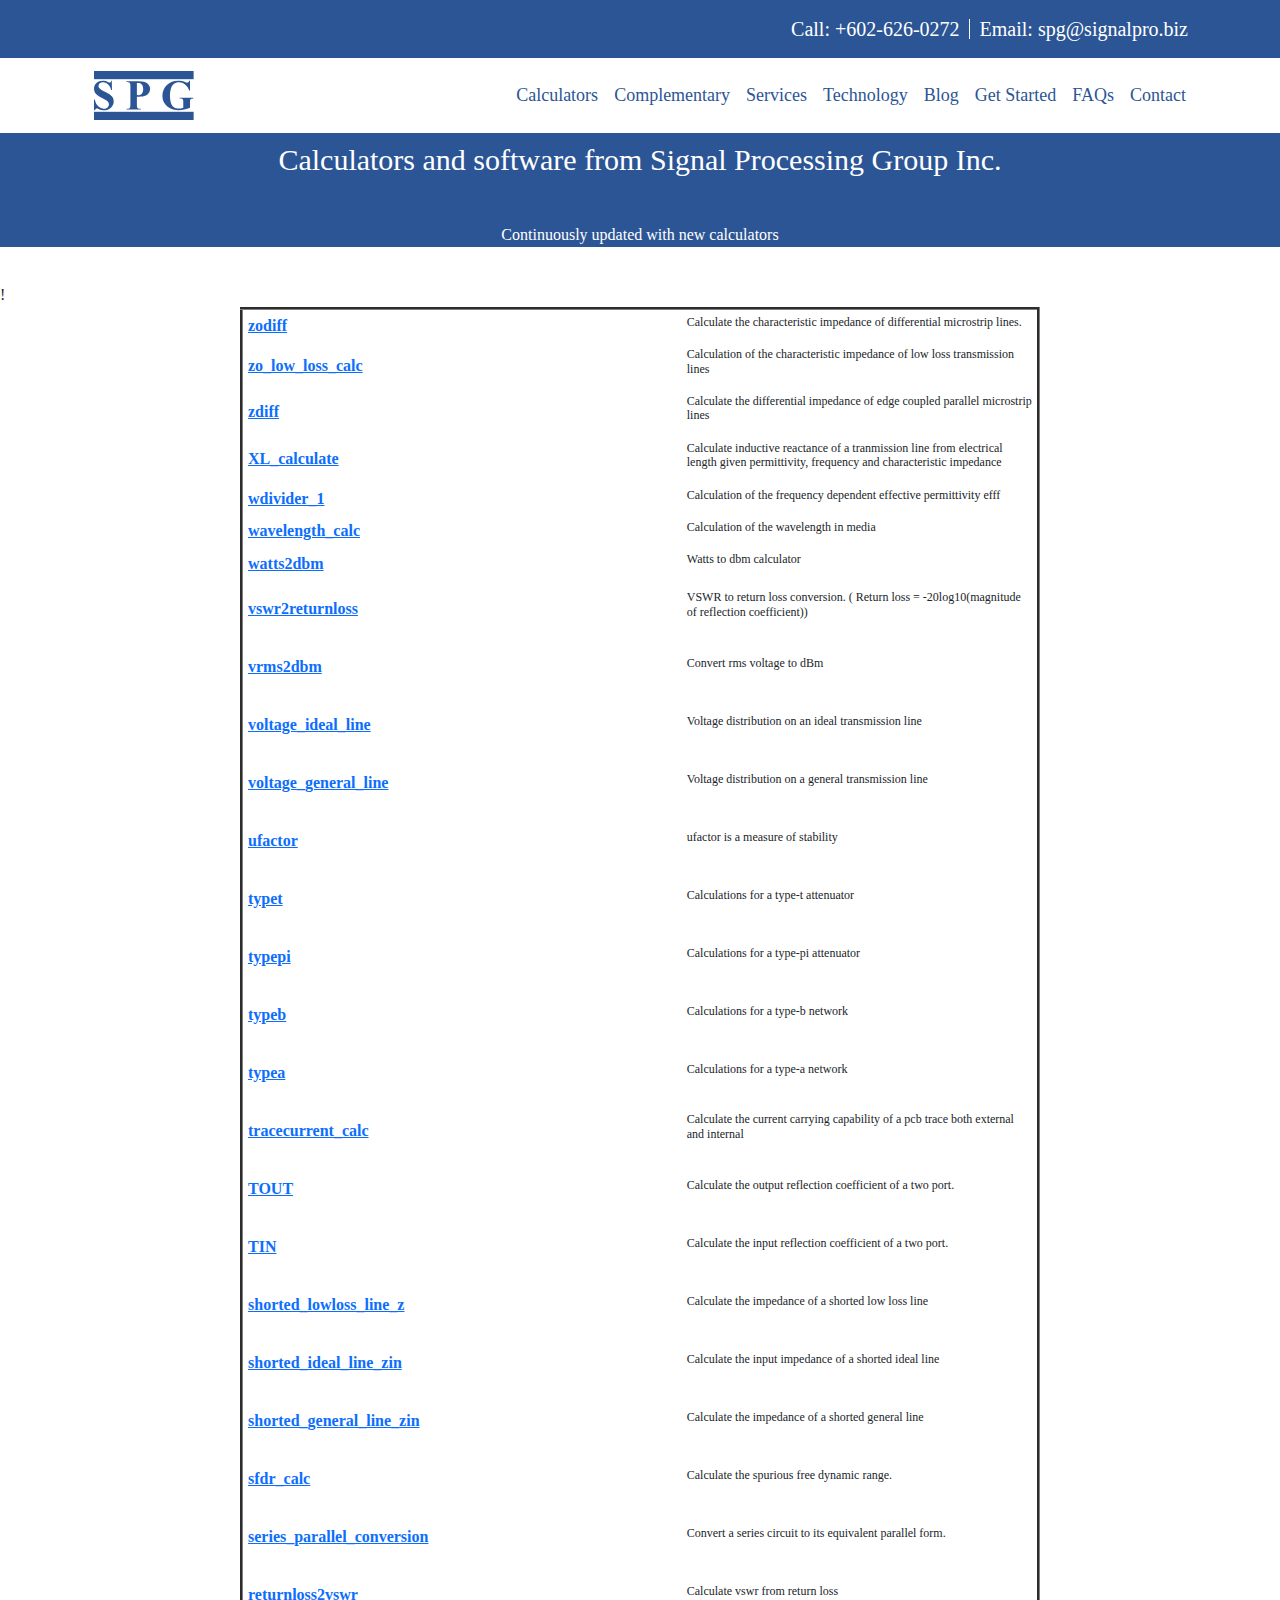
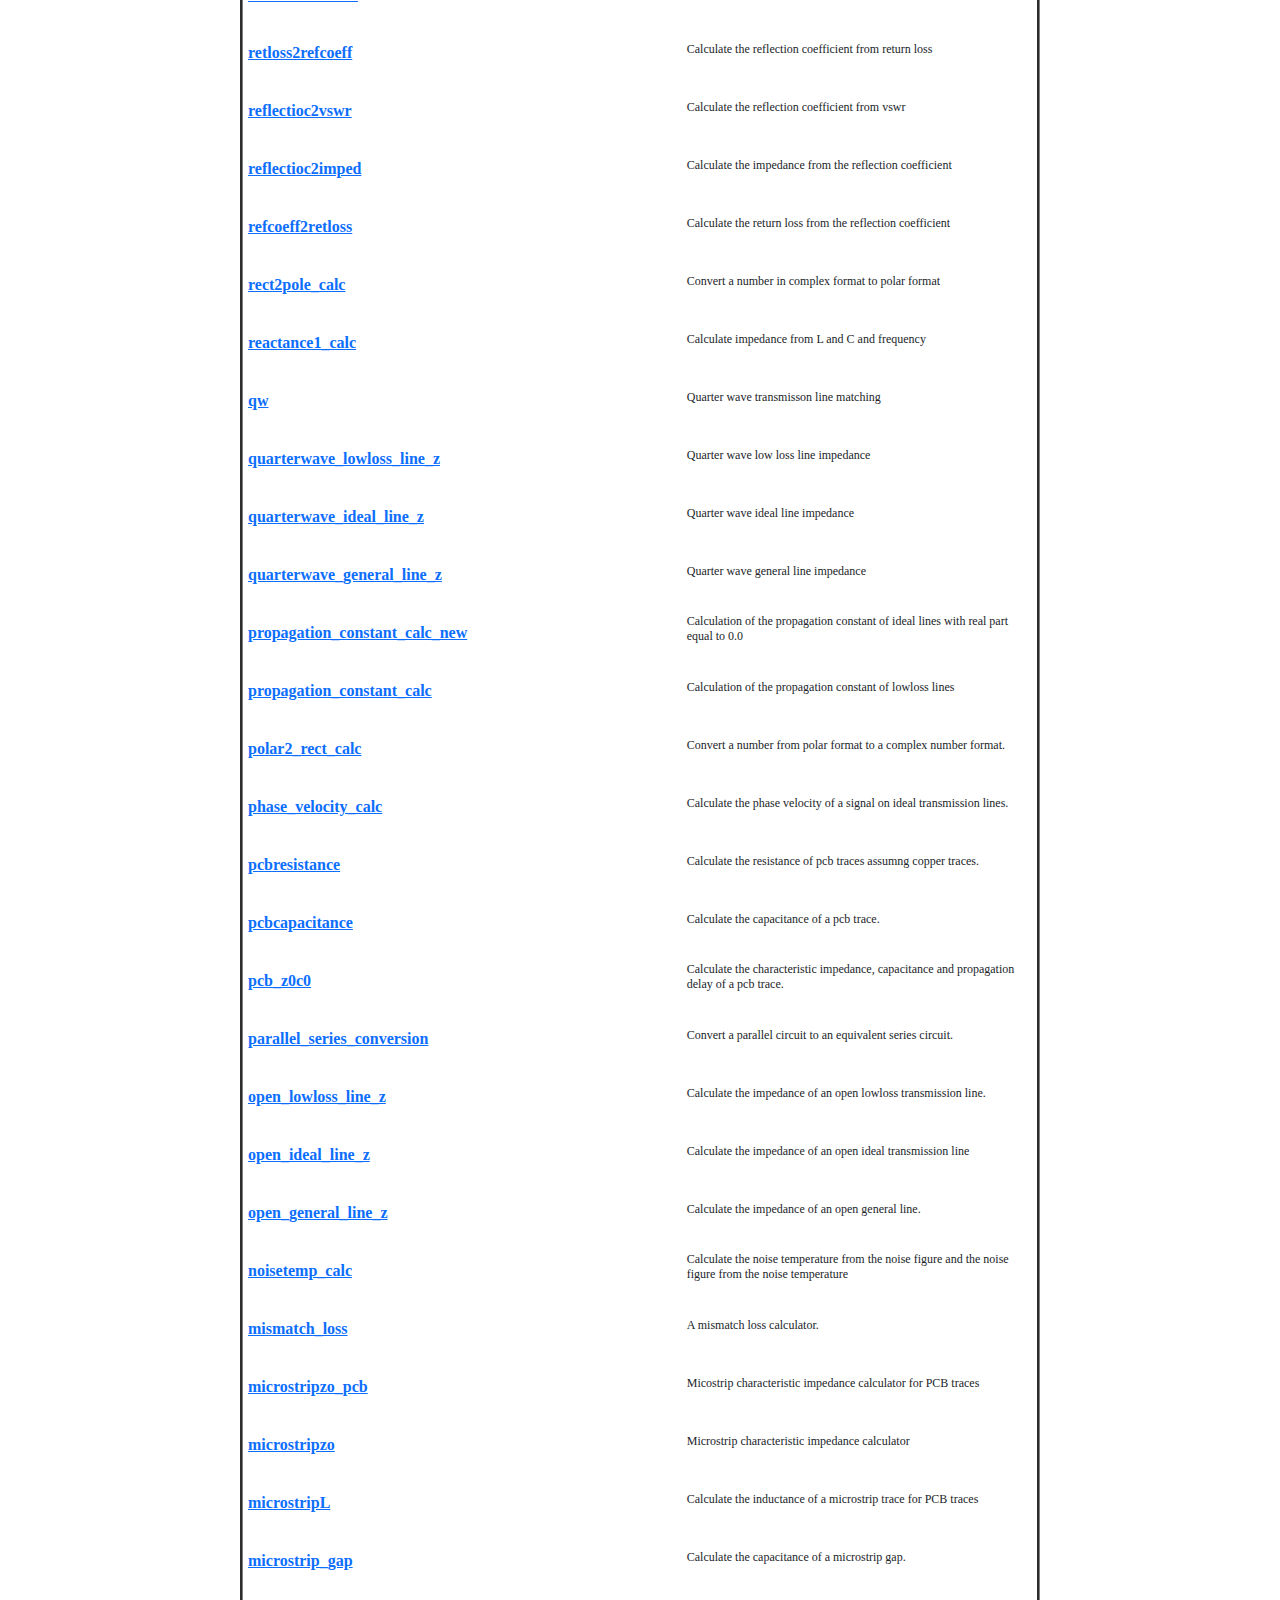
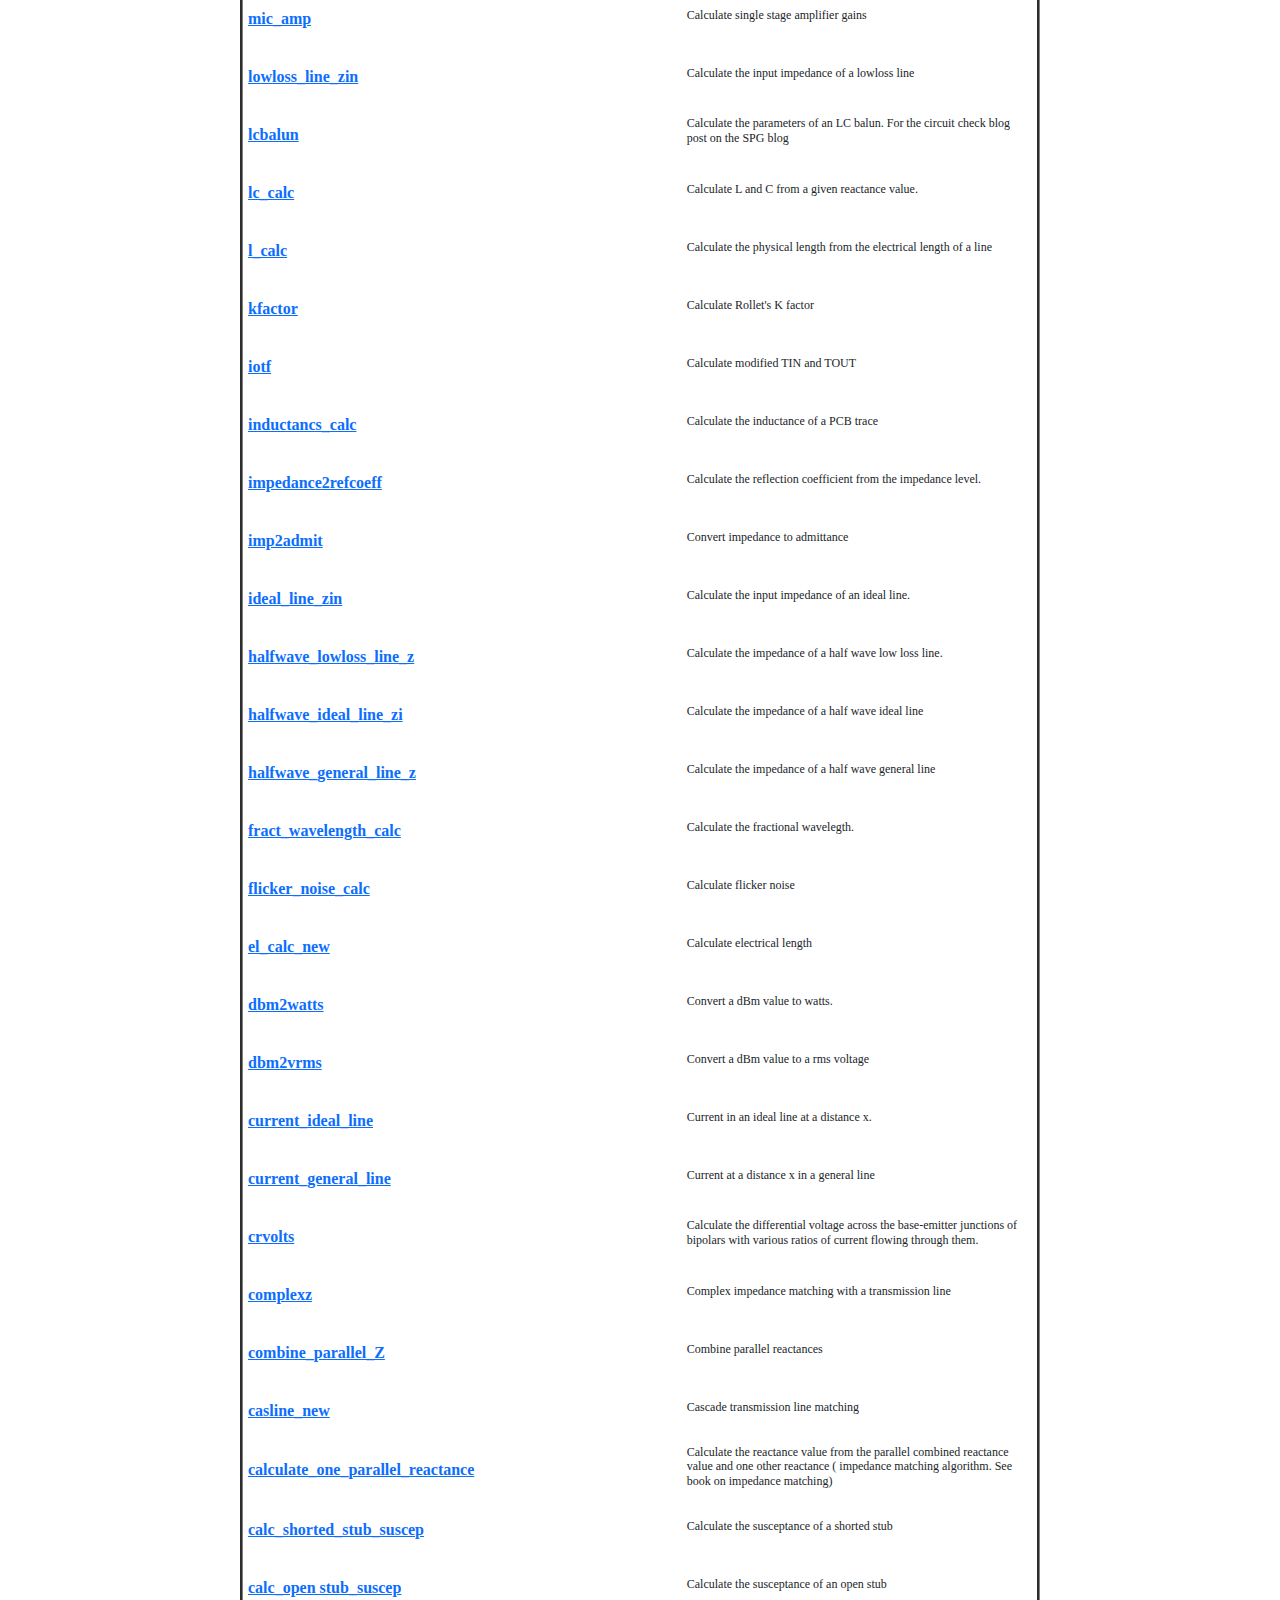
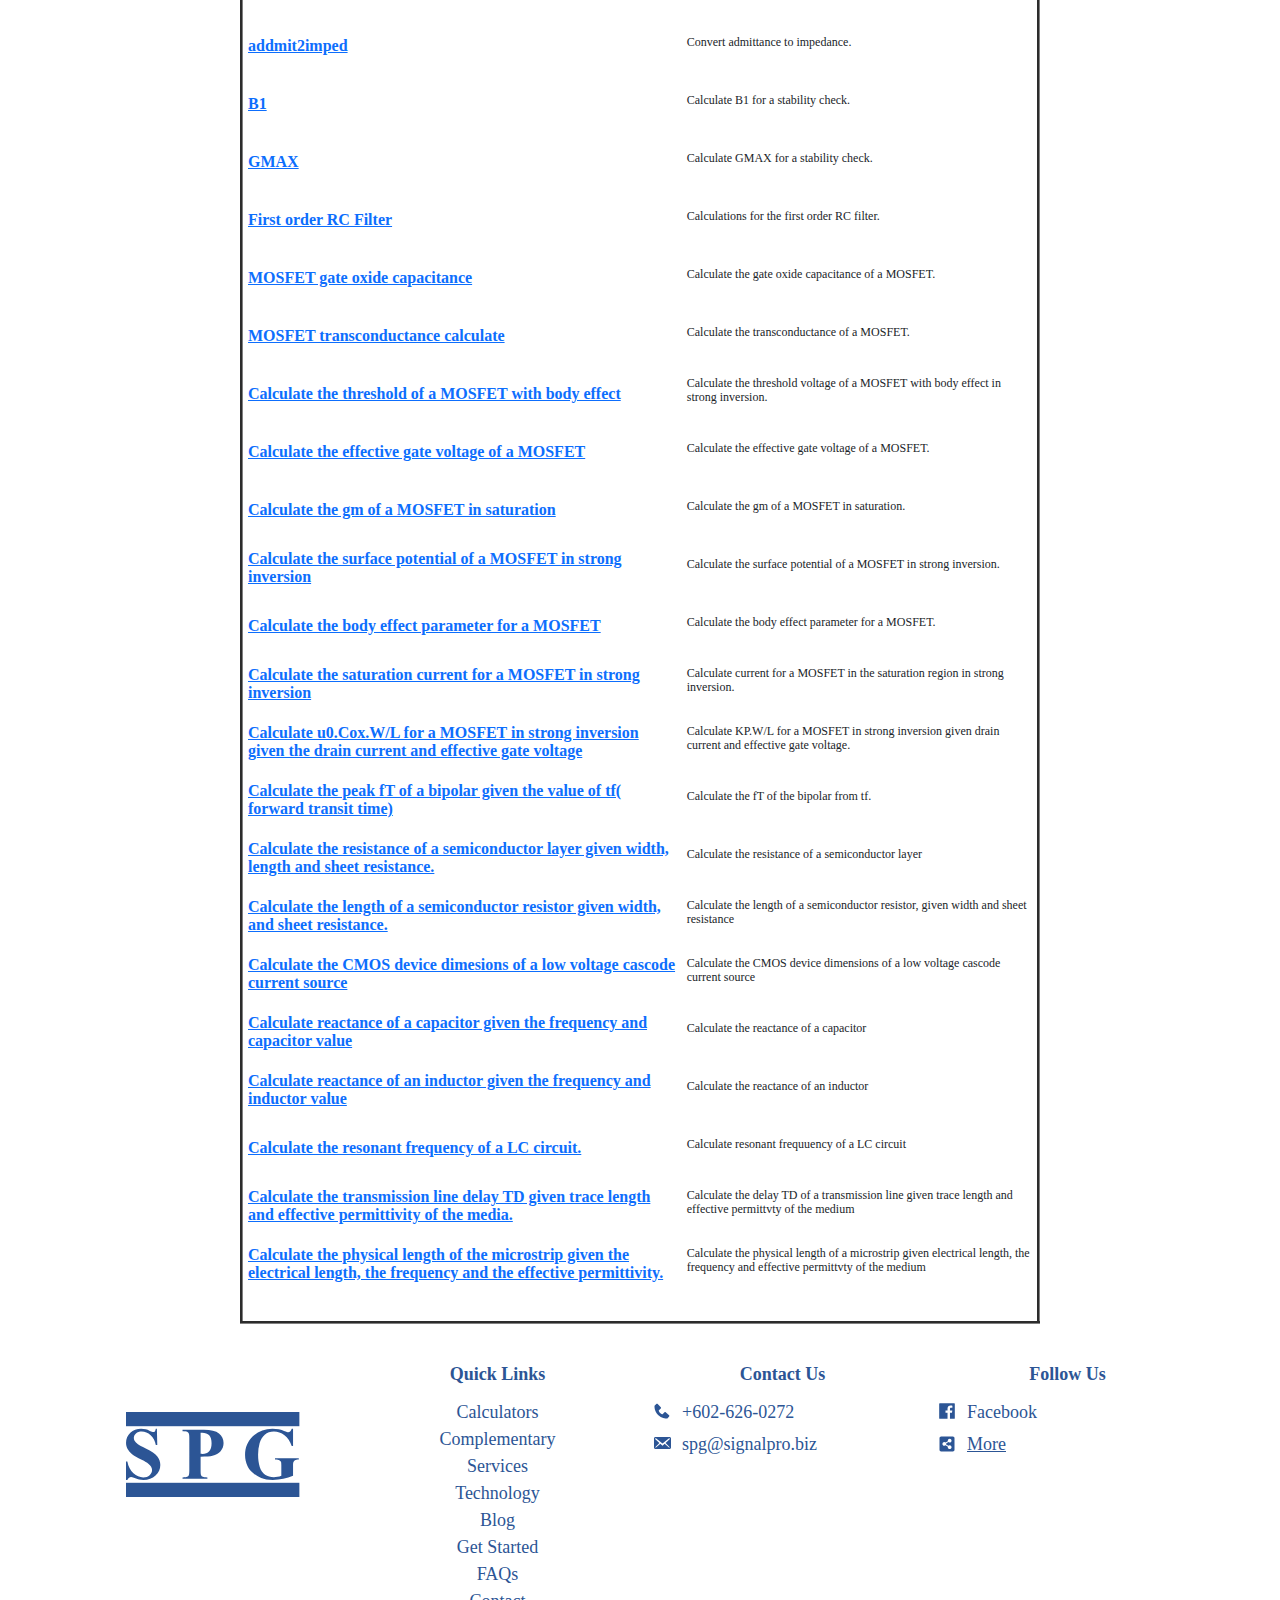
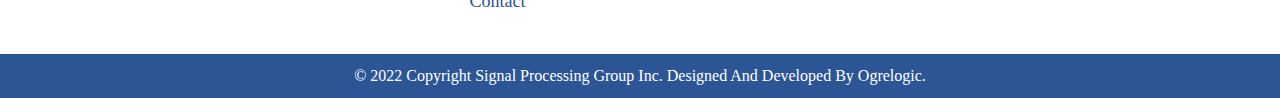
<file: calculators1.html>
<!-- saved from url=(0035)http://74.208.211.64/spg/index.html -->
<html lang="en">

<head>
  <meta http-equiv="Content-Type" content="text/html; charset=UTF-8">

  <meta http-equiv="X-UA-Compatible" content="IE=edge">
  <meta name="viewport" content="width=device-width, initial-scale=1.0">
  <link rel="icon" type="image/x-icon" href="./index_g_files/logoclassic.svg">

  <title>Signal Processing Group</title>

  <link rel="stylesheet" href="./index_g_files/bootstrap.min.css">
  <link rel="stylesheet" href="./index_g_files/owl.carousel.min.css">
  <link rel="stylesheet" href="./index_g_files/style.css">
  <link rel="stylesheet" href="./index_g_files/responsive.css">
  <link rel="stylesheet"
    href="https://fonts.googleapis.com/css2?family=Material+Symbols+Outlined:opsz,wght,FILL,GRAD@48,400,0,0&icon_names=video_camera_front" />

</head>

<body>

  <header>
    <div class="top-header">
      <div class="container">
        <ul>
          <li>Call: <a href="tel:+602-626-0272">+602-626-0272</a></li>
          <li>Email:<a href="mailto:spg@signalpro.biz"> spg@signalpro.biz</a></li>
        </ul>
      </div>
    </div>
    <div class="inner-header">
      <div class="container">
        <nav class="navbar navbar-expand-lg navbar-light bg-light">
          <div class="container-fluid">
            <a class="navbar-brand" href="http://74.208.211.64/spg/index.html">
              <img src="./index_g_files/logo.svg" width="100" alt="">
            </a>
            <button class="navbar-toggler" type="button" data-bs-toggle="collapse" data-bs-target="#navbarScroll"
              aria-controls="navbarScroll" aria-expanded="false" aria-label="Toggle navigation">
              <span class="navbar-toggler-icon"></span>
            </button>
            <div class="collapse navbar-collapse" id="navbarScroll">
              <ul class="navbar-nav ms-auto my-2 my-lg-0" style="--bs-scroll-height: 100px;">
                <li class="nav-item">
                  <a class="nav-link active" aria-current="page"
                    href="https://www.signalpro.biz/calculators/calculators1.html">Calculators</a>
                </li>
                <li class="nav-item">
                  <a class="nav-link" href="https://www.signalpro.biz/register.html">Complementary</a>
                </li>
                <li class="nav-item">
                  <a class="nav-link" href="https://www.signalpro.biz/nservices.html">
                    Services</a>
                </li>
                <li class="nav-item">
                  <a class="nav-link" href="https://www.signalpro.biz/ntechnology.html">
                    Technology</a>
                </li>
                <li class="nav-item">
                  <a class="nav-link" href="https://www.signalpro.biz/wordpress/" target="_blank">
                    Blog</a>
                </li>
                <li class="nav-item">
                  <a class="nav-link" href="https://www.signalpro.biz/p0000022.html">
                    Get Started</a>
                </li>
                <li class="nav-item">
                  <a class="nav-link" href="https://www.signalpro.biz/faqs.pdf">
                    FAQs</a>
                </li>
                <li class="nav-item">
                  <a class="nav-link" href="https://www.signalpro.biz/new_contact_form.html">
                    Contact</a>
                </li>

              </ul>

            </div>
          </div>
        </nav>
      </div>
    </div>

  </header>

  <div
    style="margin-top: 0px; margin-bottom: 36px; margin-right: auto; margin-left: auto; background-color: #2C5595; color: white;">
    <p class="text-center txt-ab" style="color: white; padding: 12px; margin-top: 0px; margin-bottom: 36px; ">Calculators and software from Signal Processing Group Inc. <p style="text-align: center;"> Continuously updated with new calculators</p>
</p>
  </div>
!
<center>	
<table width="800" border="3" cellspacing="5" cellpadding="5" summary="This page lists the calculators and other software available from Signal Processing Group Inc ( many for free) and their functions.">
	

  <tbody>
    <tr>
      <th scope="row"><a href="zodiff.htm">zodiff</a></th>
      <td><h1 style="font-size: 12px">Calculate the characteristic impedance of differential microstrip lines.</h1></td>
    </tr>
    <tr>
      <th scope="row"><a href="zo_low_loss_calc.htm">zo_low_loss_calc</a></th>
      <td><h1 style="font-size: 12px">Calculation of the characteristic impedance of low loss transmission lines</h1></td>
    </tr>
    <tr>
      <th height="35" scope="row"><a href="zdiff.htm">zdiff</a></th>
      <td><h1 style="font-size: 12px">Calculate the differential impedance of edge coupled parallel microstrip lines</h1></td>
    </tr>
    <tr>
      <th scope="row"><a href="XL_calc.htm">XL_calculate</a></th>
      <td><h1 style="font-size: 12px">Calculate inductive reactance of a tranmission line from electrical length given permittivity, frequency and characteristic impedance</h1></td>
    </tr>
    <tr>
      <th scope="row"><a href="wdivider_1.htm">wdivider_1</a></th>
      <td><h1 style="font-size: 12px">Calculation of the frequency dependent effective permittivity efff</h1></td>
    </tr>
    <tr>
      <th scope="row"><a href="wavelength_calc.htm">wavelength_calc</a></th>
      <td><h1 style="font-size: 12px">Calculation of the wavelength in media</h1></td>
    </tr>
    <tr>
      <th scope="row"><a href="watts2dbm.htm">watts2dbm</a></th>
      <td><h1 style="font-size: 12px">Watts to dbm calculator</h1></td>
    </tr>
    <tr>
      <th height="58" scope="row"><a href="vswr2returnloss.html">vswr2returnloss</a></th>
      <td><h1 style="font-size: 12px">VSWR to return loss conversion. ( Return loss = -20log10(magnitude of reflection coefficient))</h1></td>
    </tr>
	  
	  <tr>
      <th height="58" scope="row"><a href="vrms2dbm.htm">vrms2dbm</a></th>
      <td><h1 style="font-size: 12px">Convert rms voltage to dBm</h1></td>
    </tr>
	  
	  <tr>
      <th height="58" scope="row"><a href="voltage_ideal_line.html">voltage_ideal_line</a></th>
      <td><h1 style="font-size: 12px">Voltage distribution  on an ideal transmission line</h1></td>
    </tr>
	  
	  <tr>
      <th height="58" scope="row"><a href="voltage_general_line.html">voltage_general_line</a></th>
      <td><h1 style="font-size: 12px">Voltage distribution  on a general transmission line</h1></td>
    </tr>
	  
	  <tr>
      <th height="58" scope="row"><a href="ufactor.htm">ufactor</a></th>
      <td><h1 style="font-size: 12px">ufactor is a measure of stability</h1></td>
    </tr>
	  
	  <tr>
      <th height="58" scope="row"><a href="typet.html">typet</a></th>
      <td><h1 style="font-size: 12px">Calculations for a type-t attenuator</h1></td>
    </tr>
	  
	  <tr>
      <th height="58" scope="row"><a href="typepi.html">typepi</a></th>
      <td><h1 style="font-size: 12px">Calculations for a type-pi attenuator</h1></td>
    </tr>
	  
	  <tr>
      <th height="58" scope="row"><a href="typeb.html">typeb</a></th>
      <td><h1 style="font-size: 12px">Calculations for a type-b network</h1></td>
    </tr>
	  
	  <tr>
      <th height="58" scope="row"><a href="typea.html">typea</a></th>
      <td><h1 style="font-size: 12px">Calculations for a type-a network</h1></td>
    </tr>
	  
	  <tr>
      <th height="58" scope="row"><a href="tracecurrent_calc.htm">tracecurrent_calc</a></th>
      <td><h1 style="font-size: 12px">Calculate the current carrying capability of a pcb trace both external and internal</h1></td>
    </tr>
	  
	  <tr>
      <th height="58" scope="row"><a href="TOUT.htm">TOUT</a></th>
      <td><h1 style="font-size: 12px">Calculate the output reflection coefficient of a two port.</h1></td>
    </tr>
	  
	   <tr>
      <th height="58" scope="row"><a href="TIN.htm">TIN</a></th>
      <td><h1 style="font-size: 12px">Calculate the input reflection coefficient of a two port.</h1></td>
    </tr>
	  
	  <tr>
      <th height="58" scope="row"><a href="shorted_lowloss_line_z.html">shorted_lowloss_line_z</a></th>
      <td><h1 style="font-size: 12px">Calculate the impedance of a shorted low loss line</h1></td>
    </tr>
	  
	  <tr>
      <th height="58" scope="row"><a href="shorted_ideal_line_zin.html">shorted_ideal_line_zin</a></th>
      <td><h1 style="font-size: 12px">Calculate the input impedance of a shorted ideal line</h1></td>
    </tr>
	  
	  <tr>
      <th height="58" scope="row"><a href="shorted_general_line_zin.html">shorted_general_line_zin</a></th>
      <td><h1 style="font-size: 12px">Calculate the impedance of a shorted general line</h1></td>
    </tr>
	  
	  <tr>
      <th height="58" scope="row"><a href="sfdr_calc.html">sfdr_calc</a></th>
      <td><h1 style="font-size: 12px">Calculate the spurious free dynamic range.</h1></td>
    </tr>
	  
	  <tr>
      <th height="58" scope="row"><a href="series_parallel_conversion.html">series_parallel_conversion</a></th>
      <td><h1 style="font-size: 12px">Convert a series circuit to its equivalent parallel form.</h1></td>
    </tr>
	  
	  <tr>
      <th height="58" scope="row"><a href="returnloss2vswr.html">returnloss2vswr</a></th>
      <td><h1 style="font-size: 12px">Calculate vswr from return loss</h1></td>
    </tr>
	  
	   <tr>
      <th height="58" scope="row"><a href="retloss2refcoeff.html">retloss2refcoeff</a></th>
      <td><h1 style="font-size: 12px">Calculate the reflection coefficient from return loss</h1></td>
    </tr>
	  
	   <tr>
      <th height="58" scope="row"><a href="reflectioc2vswr.html">reflectioc2vswr</a></th>
      <td><h1 style="font-size: 12px">Calculate the reflection coefficient from vswr</h1></td>
    </tr>
	  
	  
	  <tr>
      <th height="58" scope="row"><a href="reflectioc2imped.html">reflectioc2imped</a></th>
      <td><h1 style="font-size: 12px">Calculate the impedance from the reflection coefficient</h1></td>
    </tr> 
	  
	  <tr>
      <th height="58" scope="row"><a href="refcoeff2retloss.html">refcoeff2retloss</a></th>
      <td><h1 style="font-size: 12px">Calculate the return loss from the reflection coefficient</h1></td>
    </tr>
	  
	  
	  
	  <tr>
      <th height="58" scope="row"><a href="rect2pole_calc.htm">rect2pole_calc</a></th>
      <td><h1 style="font-size: 12px">Convert a number in complex format to polar format</h1></td>
    </tr>
	  
	  <tr>
      <th height="58" scope="row"><a href="reactance1_calc.htm">reactance1_calc</a></th>
      <td><h1 style="font-size: 12px">Calculate impedance from L and C and frequency</h1></td>
    </tr>
	  
	  <tr>
      <th height="58" scope="row"><a href="qw.html">qw</a></th>
      <td><h1 style="font-size: 12px">Quarter wave transmisson line matching</h1></td>
    </tr>
	  
	   <tr>
      <th height="58" scope="row"><a href="quarterwave_lowloss_line_z.html">quarterwave_lowloss_line_z</a></th>
      <td><h1 style="font-size: 12px">Quarter wave low loss line impedance</h1></td>
    </tr>
	  
	  <tr>
      <th height="58" scope="row"><a href="quarterwave_ideal_line_z.html">quarterwave_ideal_line_z</a></th>
      <td><h1 style="font-size: 12px">Quarter wave ideal line impedance</h1></td>
    </tr>
	  
	  <tr>
      <th height="58" scope="row"><a href="quarterwave_general_line_z.html">quarterwave_general_line_z</a></th>
      <td><h1 style="font-size: 12px">Quarter wave general line impedance</h1></td>
    </tr>
	  
	  <tr>
      <th height="58" scope="row"><a href="propagation_constant_calc_new.htm">propagation_constant_calc_new</a></th>
      <td><h1 style="font-size: 12px">Calculation of the propagation constant of ideal lines with real part equal to 0.0</h1></td>
    </tr>
	  
	   <tr>
      <th height="58" scope="row"><a href="propagation_constant_calc.htm">propagation_constant_calc</a></th>
      <td><h1 style="font-size: 12px">Calculation of the propagation constant of lowloss lines</h1></td>
    </tr>
	  
	  <tr>
      <th height="58" scope="row"><a href="polar2_rect_calc.htm">polar2_rect_calc</a></th>
      <td><h1 style="font-size: 12px">Convert a number from polar format to a complex number format.</h1></td>
    </tr>
	  
	  
	   <tr>
      <th height="58" scope="row"><a href="phase_velocity_calc.htm">phase_velocity_calc</a></th>
      <td><h1 style="font-size: 12px">Calculate the phase velocity of a signal on ideal transmission lines.</h1></td>
    </tr>
	  
	   <tr>
      <th height="58" scope="row"><a href="pcbresistance.htm">pcbresistance</a></th>
      <td><h1 style="font-size: 12px">Calculate the resistance of pcb traces assumng copper traces.</h1></td>
    </tr>
	  
	  <tr>
      <th height="58" scope="row"><a href="pcbcapacitance.htm">pcbcapacitance</a></th>
      <td><h1 style="font-size: 12px">Calculate the capacitance of a pcb trace.</h1></td>
    </tr>
	  
	  <tr>
      <th height="58" scope="row"><a href="pcb_z0c0.html">pcb_z0c0</a></th>
      <td><h1 style="font-size: 12px">Calculate the characteristic impedance, capacitance and propagation delay of a pcb trace.</h1></td>
    </tr>
	  
	  <tr>
      <th height="58" scope="row"><a href="parallel_series_conversion.html">parallel_series_conversion</a></th>
      <td><h1 style="font-size: 12px">Convert a parallel circuit to an equivalent series circuit.</h1></td>
    </tr>
	  
	  <tr>
      <th height="58" scope="row"><a href="open_lowloss_line_z.html">open_lowloss_line_z</a></th>
      <td><h1 style="font-size: 12px">Calculate the impedance of an open lowloss transmission line.</h1></td>
    </tr>
	  
	  <tr>
      <th height="58" scope="row"><a href="open_ideal_line_z.html">open_ideal_line_z</a></th>
      <td><h1 style="font-size: 12px">Calculate the impedance of an open ideal transmission line</h1></td>
    </tr>
	  
	  <tr>
      <th height="58" scope="row"><a href="open_general_line_z.html">open_general_line_z</a></th>
      <td><h1 style="font-size: 12px">Calculate the impedance of an open general line.</h1></td>
    </tr>
	 
	  <tr>
      <th height="58" scope="row"><a href="noisetemp_calc.htm">noisetemp_calc</a></th>
      <td><h1 style="font-size: 12px">Calculate the noise temperature from the noise figure and the noise figure from the noise temperature</h1></td>
    </tr>
	  
	  <tr>
      <th height="58" scope="row"><a href="mismatch_loss.html">mismatch_loss</a></th>
      <td><h1 style="font-size: 12px">A mismatch loss calculator.</h1></td>
    </tr>
	  
	  <tr>
      <th height="58" scope="row"><a href="microstripzo_pcb.html">microstripzo_pcb</a></th>
      <td><h1 style="font-size: 12px">Micostrip characteristic impedance calculator for PCB traces</h1></td>
    </tr>
	  
	  <tr>
      <th height="58" scope="row"><a href="microstripzo.html">microstripzo</a></th>
      <td><h1 style="font-size: 12px">Microstrip characteristic impedance calculator</h1></td>
    </tr>
	  
	  <tr>
      <th height="58" scope="row"><a href="microstripL.html">microstripL</a></th>
      <td><h1 style="font-size: 12px">Calculate the inductance of a microstrip trace for PCB traces </h1></td>
    </tr>
	  
	  <tr>
      <th height="58" scope="row"><a href="microstrip_gap.html">microstrip_gap</a></th>
      <td><h1 style="font-size: 12px">Calculate the capacitance of a microstrip gap.</h1></td>
    </tr>
	  
	  
	  <tr>
      <th height="58" scope="row"><a href="mic_amp.html">mic_amp</a></th>
      <td><h1 style="font-size: 12px">Calculate single stage amplifier gains </h1></td>
    </tr>
	  
	  <tr>
      <th height="58" scope="row"><a href="lowloss_line_zin.html">lowloss_line_zin</a></th>
      <td><h1 style="font-size: 12px">Calculate the input impedance of a lowloss line</h1></td>
    </tr>
	  
	  
	 <tr>
      <th height="58" scope="row"><a href="lcbalun.html">lcbalun</a></th>
      <td><h1 style="font-size: 12px">Calculate the parameters of an LC balun. For the circuit check blog post on the SPG blog</h1></td>
    </tr>
	  
	  
	  <tr>
      <th height="58" scope="row"><a href="lc_calc_js.htm">lc_calc</a></th>
      <td><h1 style="font-size: 12px">Calculate L and C from a given reactance value.</h1></td>
    </tr>
	  
	  
	  <tr>
      <th height="58" scope="row"><a href="l_calc.htm">l_calc</a></th>
      <td><h1 style="font-size: 12px">Calculate the physical length from the electrical length of a line</h1></td>
    </tr>
	  
	  <tr>
      <th height="58" scope="row"><a href="kfactor.htm">kfactor</a></th>
      <td><h1 style="font-size: 12px">Calculate Rollet's K factor</h1></td>
    </tr>
	  
	  <tr>
      <th height="58" scope="row"><a href="iotf.htm">iotf</a></th>
      <td><h1 style="font-size: 12px">Calculate modified TIN and TOUT</h1></td>
    </tr>
	  
	  <tr>
      <th height="58" scope="row"><a href="inductancs_calc.htm">inductancs_calc</a></th>
      <td><h1 style="font-size: 12px">Calculate the inductance of a PCB trace</h1></td>
    </tr>
	  
	  
	  <tr>
      <th height="58" scope="row"><a href="imped2refcoeff.html">impedance2refcoeff</a></th>
      <td><h1 style="font-size: 12px">Calculate the reflection coefficient from the impedance level.</h1></td>
    </tr>
	  
	  <tr>
      <th height="58" scope="row"><a href="imp2admit.htm">imp2admit</a></th>
      <td><h1 style="font-size: 12px">Convert impedance to admittance</h1></td>
    </tr>
	  
	  <tr>
      <th height="58" scope="row"><a href="ideal_line_zin.html">ideal_line_zin</a></th>
      <td><h1 style="font-size: 12px">Calculate the input impedance of an ideal line.</h1></td>
    </tr>
	  
	  
	  <tr>
      <th height="58" scope="row"><a href="halfwave_lowloss_line_z.html">halfwave_lowloss_line_z</a></th>
      <td><h1 style="font-size: 12px">Calculate the impedance of a half wave low loss line.</h1></td>
    </tr>
	  
	  
	  <tr>
      <th height="58" scope="row"><a href="halfwave_ideal_line_zi.html">halfwave_ideal_line_zi</a></th>
      <td><h1 style="font-size: 12px">Calculate the impedance of a half wave ideal line</h1></td>
    </tr>
	  
	  <tr>
      <th height="58" scope="row"><a href="halfwave_general_line_z.html">halfwave_general_line_z</a></th>
      <td><h1 style="font-size: 12px">Calculate the impedance of a half wave general  line</h1></td>
    </tr>
	  
	  <tr>
      <th height="58" scope="row"><a href="fract_wavelength_calc.htm">fract_wavelength_calc</a></th>
      <td><h1 style="font-size: 12px">Calculate the fractional wavelegth.</h1></td>
    </tr>
	  
	  
	  <tr>
      <th height="58" scope="row"><a href="flicker_noise_calc.htm">flicker_noise_calc</a></th>
      <td><h1 style="font-size: 12px">Calculate flicker noise </h1></td>
    </tr>
	  
	  <tr>
      <th height="58" scope="row"><a href="el_calc_new.htm">el_calc_new</a></th>
      <td><h1 style="font-size: 12px">Calculate electrical length</h1></td>
    </tr>
	  
	  
	  <tr>
      <th height="58" scope="row"><a href="dbm2watts.htm">dbm2watts</a></th>
      <td><h1 style="font-size: 12px">Convert a dBm value to watts.</h1></td>
    </tr>
	  
	  
	  <tr>
      <th height="58" scope="row"><a href="dbm2vrms.htm">dbm2vrms</a></th>
      <td><h1 style="font-size: 12px">Convert a dBm value to a rms voltage</h1></td>
    </tr>
	  
	  
	  <tr>
      <th height="58" scope="row"><a href="current_ideal_line.html">current_ideal_line</a></th>
      <td><h1 style="font-size: 12px">Current in an ideal line at a distance x.</h1></td>
    </tr>
	  
	  <tr>
      <th height="58" scope="row"><a href="current_general_line.html">current_general_line</a></th>
      <td><h1 style="font-size: 12px">Current at a distance x in a general line</h1></td>
    </tr>
	  
	  <tr>
      <th height="58" scope="row"><a href="crvolts.htm">crvolts</a></th>
      <td><h1 style="font-size: 12px">Calculate the differential voltage across the base-emitter junctions of bipolars with various ratios of current flowing through them.</h1></td>
    </tr>
	  
	  
	  <tr>
      <th height="58" scope="row"><a href="complexz.html">complexz</a></th>
      <td><h1 style="font-size: 12px">Complex impedance matching with a transmission line</h1></td>
    </tr>
	  
	  
	  <tr>
      <th height="58" scope="row"><a href="combine_parallel_Z.html">combine_parallel_Z </a> </th>
      <td><h1 style="font-size: 12px">Combine parallel reactances</h1></td>
    </tr>
	  
	  <tr>
      <th height="58" scope="row"><a href="casline_new.html">casline_new</a></th>
      <td><h1 style="font-size: 12px">Cascade transmission line matching</h1></td>
    </tr>
	  
	  <tr>
      <th height="58" scope="row"><a href="calculate_one_parallel_reactance.html">calculate_one_parallel_reactance</a></th>
      <td><h1 style="font-size: 12px">Calculate the reactance value from the parallel combined reactance value and one other reactance ( impedance matching algorithm. See book on impedance matching)  </h1></td>
    </tr>
	  
	  <tr>
      <th height="58" scope="row"><a href="calc_shorted stub suscep.htm">calc_shorted_stub_suscep</a></th>
      <td><h1 style="font-size: 12px">Calculate the susceptance of a shorted stub</h1></td>
    </tr>
	  
	  <tr>
      <th height="58" scope="row"><a href="calc_open stub suscep.htm">calc_open stub_suscep</a></th>
      <td><h1 style="font-size: 12px">Calculate the susceptance of an open stub</h1></td>
    </tr>
	  
	  <tr>
      <th height="58" 
		  scope="row"><a href="addmit2imped.htm">addmit2imped</a></th>
      <td><h1 style="font-size: 12px">Convert admittance to impedance.</h1></td>
    </tr>
	  
	  <tr>
      <th height="58" 
		  scope="row"><a href="b1.htm">B1</a></th>
      <td><h1 style="font-size: 12px">Calculate B1 for a stability check.</h1></td>
    </tr>
	  
	  <tr>
      <th height="58" 
		  scope="row"><a href="gmax.htm">GMAX</a></th>
      <td><h1 style="font-size: 12px">Calculate GMAX for a stability check.</h1></td>
    </tr>
	  
	  <tr>
      <th height="58" 
		  scope="row"><a href="firstord.htm">First order RC Filter</a></th>
      <td><h1 style="font-size: 12px">Calculations for the first order RC filter.</h1></td>
    </tr>
	  
	  <tr>
      <th height="58" 
		  scope="row"><a href="cox_calc.htm">MOSFET gate oxide capacitance</a></th>
      <td><h1 style="font-size: 12px">Calculate the gate oxide capacitance of a MOSFET.</h1></td>
    </tr>
	  
	  <tr>
      <th height="58" 
		  scope="row"><a href="kp_calc.htm">MOSFET transconductance calculate</a></th>
      <td><h1 style="font-size: 12px">Calculate the transconductance of a MOSFET.</h1></td>
    </tr>
	  
	  <tr>
      <th height="58" 
		  scope="row"><a href="vt_calc.htm">Calculate the threshold of a MOSFET with body effect</a></th>
      <td><h1 style="font-size: 12px">Calculate the threshold voltage of a MOSFET with body effect in strong inversion.</h1></td>
    </tr>
	  
	  <tr>
      <th height="58" 
		  scope="row"><a href="ve_calc.htm">Calculate the effective gate voltage of a MOSFET </a></th>
      <td><h1 style="font-size: 12px">Calculate the effective gate voltage of a MOSFET.</h1></td>
    </tr>
	  
	  <tr>
      <th height="58" 
		  scope="row"><a href="gm_calc.htm">Calculate the gm of a MOSFET in saturation </a></th>
      <td><h1 style="font-size: 12px">Calculate the gm of a MOSFET in saturation.</h1></td>
    </tr>
	  
	  <tr>
      <th height="58" 
		  scope="row"><a href="2phi_calc.htm">Calculate the surface potential of a MOSFET in strong inversion </a></th>
      <td><h1 style="font-size: 12px">Calculate the surface potential of a MOSFET in strong inversion.</h1></td>
    </tr>
	  
	  
	  <tr>
      <th height="58" 
		  scope="row"><a href="gamma_calc.htm">Calculate the body effect parameter for a MOSFET</a></th>
      <td><h1 style="font-size: 12px">Calculate the body effect parameter for a MOSFET.</h1></td>
    </tr>
	  
	  <tr>
      <th height="58" 
		  scope="row"><a href="ids_calc.htm">Calculate the saturation current for a MOSFET in strong inversion</a></th>
      <td><h1 style="font-size: 12px">Calculate current for a MOSFET in the saturation region in strong inversion.</h1></td>
    </tr>
	  
	  
	  <tr>
      <th height="58" 
		  scope="row"><a href="gain_calc.htm">Calculate u0.Cox.W/L for a MOSFET in strong inversion given the drain current and effective gate voltage</a></th>
      <td><h1 style="font-size: 12px">Calculate KP.W/L for a MOSFET in strong inversion given drain current and effective gate voltage.</h1></td>
    </tr>
	  
	  <tr>
      <th height="58" 
		  scope="row"><a href="calc_ft.htm">Calculate the peak fT of a bipolar given the value of tf( forward transit time)</a></th>
      <td><h1 style="font-size: 12px">Calculate the fT of the bipolar from tf.</h1></td>
    </tr>
	  
	  
	 <tr>
      <th height="58" 
		  scope="row"><a href="rpoly1_calc.htm">Calculate the resistance of a semiconductor layer given width, length and sheet resistance.</a></th>
      <td><h1 style="font-size: 12px">Calculate the resistance of a semiconductor layer</h1></td>
    </tr> 
	  
	  <tr>
      <th height="58" 
		  scope="row"><a href="rcalcwithwidth_xhb06_calc.htm">Calculate the length of a semiconductor resistor given width, and sheet resistance.</a></th>
      <td><h1 style="font-size: 12px">Calculate the length of a semiconductor resistor, given width and sheet resistance</h1></td>
    </tr> 
	  
	  <tr>
      <th height="58" 
		  scope="row"><a href="lvcascode_calc.htm">Calculate the CMOS device dimesions of a low voltage cascode current source</a></th>
      <td><h1 style="font-size: 12px">Calculate the CMOS device dimensions of a low voltage cascode current source</h1></td>
    </tr> 
	  
	  
	  <tr>
      <th height="58" 
		  scope="row"><a href="creactance.htm">Calculate reactance of a capacitor given the frequency and capacitor value</a></th>
      <td><h1 style="font-size: 12px">Calculate the reactance of a capacitor</h1></td>
    </tr> 
	  
	  <tr>
      <th height="58" 
		  scope="row"><a href="lreactance.htm">Calculate reactance of an inductor given the frequency and inductor value</a></th>
      <td><h1 style="font-size: 12px">Calculate the reactance of an inductor</h1></td>
    </tr> 
	  
	  
	   <tr>
      <th height="58" 
		  scope="row"><a href="LC_series_resonance1.htm">Calculate the resonant frequency of a LC circuit.</a></th>
      <td><h1 style="font-size: 12px">Calculate resonant frequuency of a LC circuit</h1></td>
    </tr> 
	  
	  
	  
	  <tr>
      <th height="58" 
		  scope="row"><a href="tdcalc.htm">Calculate the transmission line delay TD given trace length and effective permittivity of the media.</a></th>
      <td><h1 style="font-size: 12px">Calculate the delay TD of a transmission line given trace length and effective permittvty of the medium</h1></td>
    </tr>
	  
	  
	  <tr>
      <th height="58" 
		  scope="row"><a href="phyl_calc.htm">Calculate the physical length of the microstrip given the electrical length, the frequency and the effective permittivity.</a></th>
      <td><h1 style="font-size: 12px">Calculate the physical length of a microstrip given electrical length, the frequency and effective permittvty of the medium</h1></td>
    </tr>
	  
	  
	</center>
	  
    
   <tr>
      <th scope="row">&nbsp;</th>
      <td>&nbsp;</td>
    </tr>
  </tbody>
</table>

<footer class="footer">
  <div class="top-footer">
    <div class="container">
      <div class="row">
        <div class="col">

          <a href="http://74.208.211.64/spg/index.html"><img src="./index_g_files/logo.svg"
              class="footer-logo img-fluid py-5" alt=""></a>
        </div>
        <div class="col">

          <h3 class="footer-title">Quick Links</h3>
          <ul class="quicklist">
            <li>
              <a href="https://www.signalpro.biz/calculators/calculators1.html">Calculators</a>
            </li>
            <li>
              <a href="https://www.signalpro.biz/register.html">Complementary</a>
            </li>
            <li>
              <a href="https://www.signalpro.biz/nservices.html">
                Services</a>
            </li>
            <li>
              <a href="https://www.signalpro.biz/ntechnology.html">
                Technology</a>
            </li>
            <li>
              <a href="https://www.signalpro.biz/wordpress/" target="_blank">
                Blog</a>
            </li>
            <li>
              <a href="https://www.signalpro.biz/p0000022.htm">
                Get Started</a>
            </li>
            <li>
              <a href="https://www.signalpro.biz/faqs.pdf">
                FAQs</a>
            </li>
            <li>
              <a href="https://www.signalpro.biz/new_contact_form.html">
                Contact</a>
            </li>

          </ul>
        </div>
        <div class="col">
          <h3 class="footer-title">Contact Us</h3>
          <ul class="list2">
            <li>
              <a href="tel:+602-626-0272">
                <span><img src="./index_g_files/phone.svg" alt=""></span>
                +602-626-0272
              </a>
            </li>
            <li>
              <a href="mailto:spg@signalpro.biz">
                <span><img src="./index_g_files/mail.svg" alt=""></span>
                spg@signalpro.biz
              </a>
            </li>

          </ul>
        </div>
        <div class="col">
          <h3 class="footer-title">Follow Us</h3>
          <ul class="list2">
            <li>
              <a href="javascript:void(0)">
                <span><img src="./index_g_files/facebook.svg" alt=""></span>
                Facebook
              </a>
            </li>
            <li>
              <a href="javascript:void(0)" style="text-decoration: underline;">
                <span><img src="./index_g_files/more.svg" alt=""></span>
                More
              </a>
            </li>

          </ul>
        </div>

      </div>
    </div>
  </div>
  <div class="copyright">
    <div class="container">
      <div class="col-12">
        <ul class="copyright-lsit">
          <li><a href="javascript:void(0)">© 2022 Copyright Signal Processing Group Inc. Designed And
              Developed By </a><a href="https://ogrelogic.com/" target="_blank">Ogrelogic.</a>
          </li>
          <!-- <li><a href="javascript:void(0)">Privacy Policy</a></li>
                  <li><a href="javascript:void(0)">Terms &amp; Conditions</a></li> -->
        </ul>
      </div>
    </div>
  </div>
</footer>


</body>
</html>
</file>
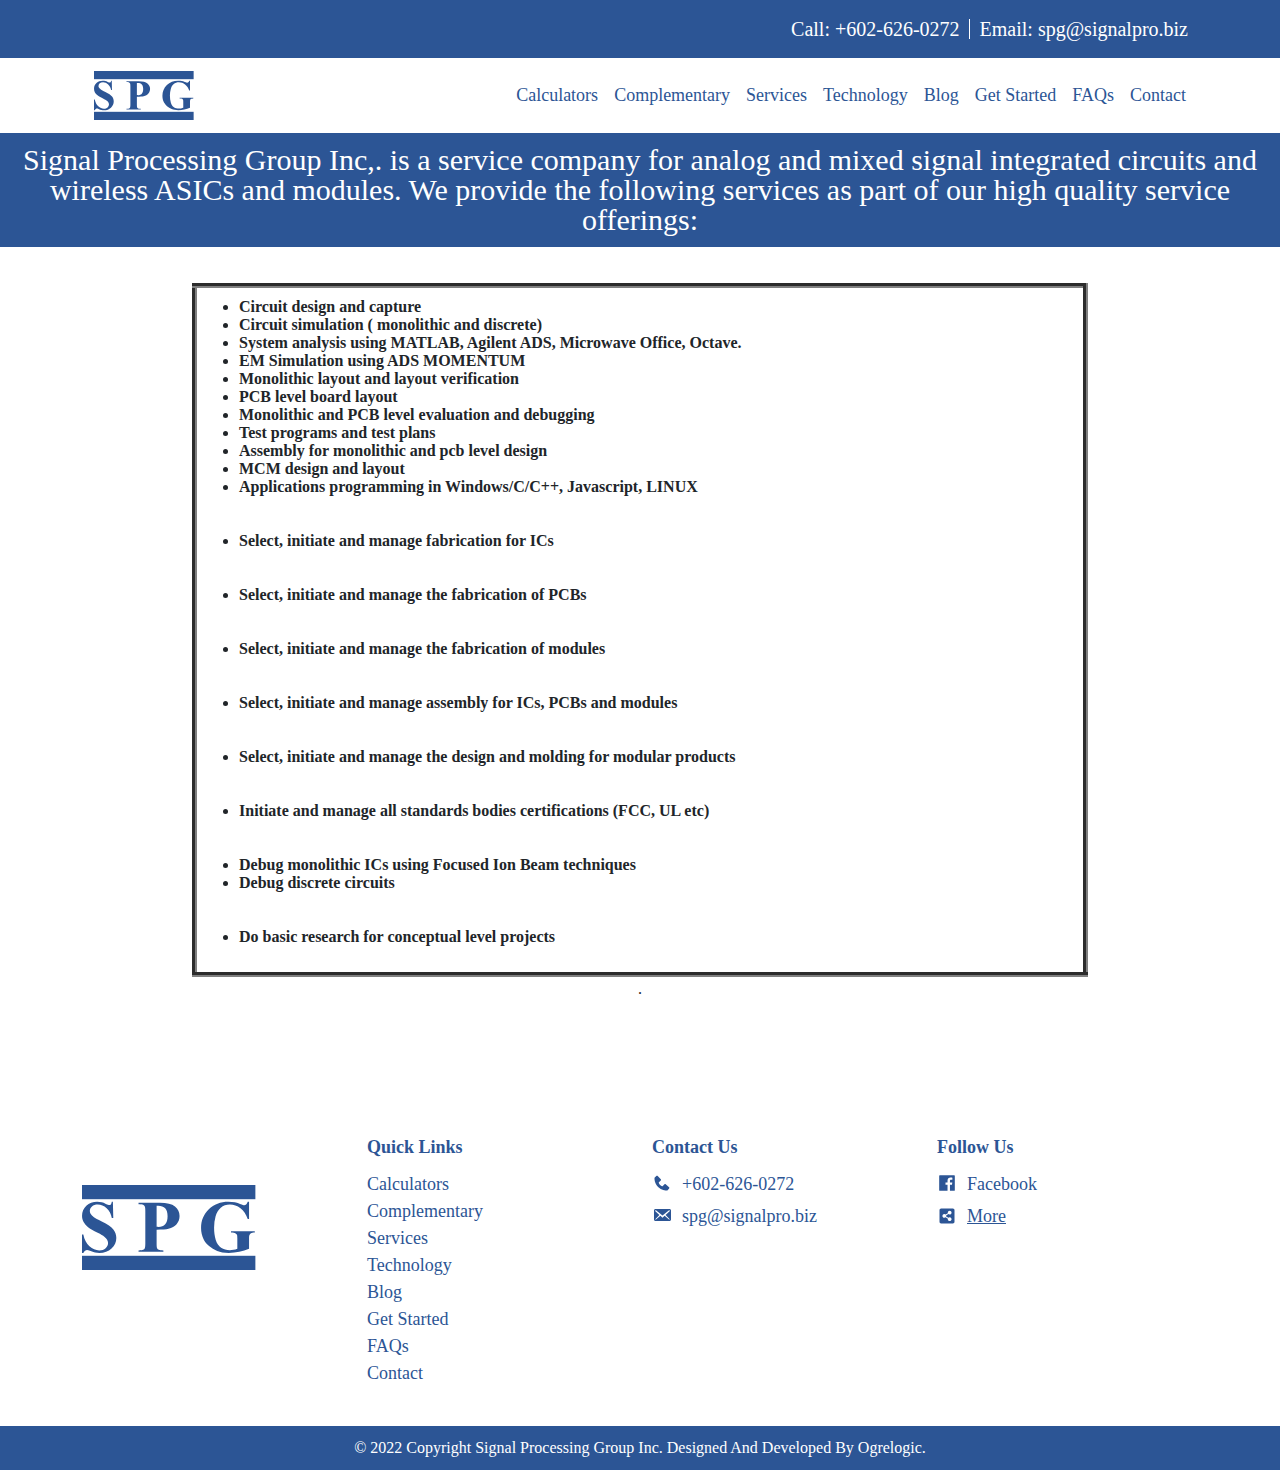
<file: nservices.html>
<html lang="en">

<head>
  <meta http-equiv="Content-Type" content="text/html; charset=UTF-8">
  <meta http-equiv="X-UA-Compatible" content="IE=edge">
  <meta name="viewport" content="width=device-width, initial-scale=1.0">
  <link rel="icon" type="image/x-icon" href="./index_g_files/logoclassic.svg">

  <title>Signal Processing Group</title>

  <link rel="stylesheet" href="./index_g_files/bootstrap.min.css">
  <link rel="stylesheet" href="./index_g_files/owl.carousel.min.css">
  <link rel="stylesheet" href="./index_g_files/style.css">
  <link rel="stylesheet" href="./index_g_files/responsive.css">
  <link rel="stylesheet"
    href="https://fonts.googleapis.com/css2?family=Material+Symbols+Outlined:opsz,wght,FILL,GRAD@48,400,0,0&icon_names=video_camera_front" />

</head>

<body>
  <header>
    <div class="top-header">
      <div class="container">
        <ul>
          <li>Call: <a href="tel:+602-626-0272">+602-626-0272</a></li>
          <li>Email:<a href="mailto:spg@signalpro.biz"> spg@signalpro.biz</a></li>
        </ul>
      </div>
    </div>
    <div class="inner-header">
      <div class="container">
        <nav class="navbar navbar-expand-lg navbar-light bg-light">
          <div class="container-fluid">
            <a class="navbar-brand" href="http://74.208.211.64/spg/index.html">
              <img src="./index_g_files/logo.svg" width="100" alt="">
            </a>
            <button class="navbar-toggler" type="button" data-bs-toggle="collapse" data-bs-target="#navbarScroll"
              aria-controls="navbarScroll" aria-expanded="false" aria-label="Toggle navigation">
              <span class="navbar-toggler-icon"></span>
            </button>
            <div class="collapse navbar-collapse" id="navbarScroll">
              <ul class="navbar-nav ms-auto my-2 my-lg-0" style="--bs-scroll-height: 100px;">
                <li class="nav-item">
                  <a class="nav-link active" aria-current="page"
                    href="https://www.signalpro.biz/calculators/calculators1.html">Calculators</a>
                </li>
                <li class="nav-item">
                  <a class="nav-link" href="https://www.signalpro.biz/register.html">Complementary</a>
                </li>
                <li class="nav-item">
                  <a class="nav-link" href="https://www.signalpro.biz/nservices.html">
                    Services</a>
                </li>
                <li class="nav-item">
                  <a class="nav-link" href="https://www.signalpro.biz/ntechnology.html">
                    Technology</a>
                </li>
                <li class="nav-item">
                  <a class="nav-link" href="https://www.signalpro.biz/wordpress/" target="_blank">
                    Blog</a>
                </li>
                <li class="nav-item">
                  <a class="nav-link" href="https://www.signalpro.biz/p0000022.html">
                    Get Started</a>
                </li>
                <li class="nav-item">
                  <a class="nav-link" href="https://www.signalpro.biz/faqs.pdf">
                    FAQs</a>
                </li>
                <li class="nav-item">
                  <a class="nav-link" href="https://www.signalpro.biz/new_contact_form.html">
                    Contact</a>
                </li>

              </ul>

            </div>
          </div>
        </nav>
      </div>
    </div>

  </header>


<div align="center" id="wrapper1">


    <div id="apDiv1">

      <div
        style="margin-top: 0px; margin-bottom: 36px; margin-right: auto; margin-left: auto; background-color: #2C5595; color: white;">
        <p class="text-center txt-ab" style="color: white; padding: 12px; margin-top: 0px; margin-bottom: 36px; ">Signal Processing Group Inc,. is a service company for analog and mixed signal integrated circuits and wireless ASICs
        and modules. We provide the following services as part of our high quality service offerings:</p>
        </div>

      <table width="70%" border="5" cellspacing="10" cellpadding="10">

        <tr>

          <th scope="col"><div align="left">

            <ul>

              <li>Circuit design and capture</li>

              <li>Circuit simulation ( monolithic and discrete)</li>

              <li>System analysis using MATLAB, Agilent ADS, Microwave Office, Octave.</li>

              <li>EM Simulation using ADS MOMENTUM</li>

              <li>Monolithic layout and layout verification</li>

              <li>PCB level board layout </li>

              <li>Monolithic and PCB level evaluation and debugging</li>

              <li>Test programs and test plans</li>

              <li>Assembly for monolithic and pcb level design</li>

              <li>MCM design  and layout</li>

              <li>Applications programming in Windows/C/C++, Javascript, LINUX</li>

              

              </ul>

          </div></th>

        </tr>

        <tr>

          <td><ul>

            <li>

              <div align="left"><strong>Select, initiate and manage fabrication for ICs</strong></div>

            </li>

          </ul></td>

        </tr>

        <tr>

          <td><ul>

            <li>

              <div align="left"><strong>Select, initiate and manage the fabrication of PCBs </strong></div>

            </li>

          </ul></td>

        </tr>

        <tr>

          <td><ul>

            <li>

              <div align="left"><strong>Select, initiate and manage the fabrication of modules</strong></div>

            </li>

          </ul></td>

        </tr>

        <tr>

          <td><ul>

            <li>

              <div align="left"><strong>Select, initiate and manage assembly for ICs, PCBs and modules</strong></div>

            </li>

          </ul></td>

        </tr>

        <tr>

          <td><ul>

            <li>

              <div align="left"><strong>Select, initiate and manage the design and molding for modular products</strong></div>

            </li>

          </ul></td>

        </tr>

        <tr>

          <td><ul>

            <li>

              <div align="left"><strong>Initiate and manage all standards bodies certifications (FCC, UL etc)</strong></div>

            </li>

          </ul></td>

        </tr>

        <tr>

          <td><ul>

            <li>

              <div align="left"><strong>Debug monolithic ICs using Focused Ion Beam techniques</strong></div>

            </li>

            <li>

              <div align="left"><strong>Debug discrete circuits</strong></div>

            </li>

          </ul></td>

        </tr>

        <tr>

          <td><ul>

            <li>

              <div align="left"><strong>Do basic research for conceptual level projects</strong></div>

            </li>

          </ul></td>

        </tr>

      </table>

      <p>.</p>

  <p>&nbsp;</p>

  <p>&nbsp;</p>

    </div>

  </div>

</div>

<footer class="footer" style="background-color: #2C5595; color: white;">
  <div class="top-footer">
    <div class="container">
      <div class="row">
        <div class="col">

          <a href="http://74.208.211.64/spg/index.html"><img src="./index_g_files/logo.svg"
              class="footer-logo img-fluid py-5" alt=""></a>
        </div>
        <div class="col">

          <h3 class="footer-title">Quick Links</h3>
          <ul class="quicklist">
            <li>
              <a href="https://www.signalpro.biz/calculators/calculators1.html">Calculators</a>
            </li>
            <li>
              <a href="https://www.signalpro.biz/register.html">Complementary</a>
            </li>
            <li>
              <a href="https://www.signalpro.biz/nservices.html">
                Services</a>
            </li>
            <li>
              <a href="https://www.signalpro.biz/ntechnology.html">
                Technology</a>
            </li>
            <li>
              <a href="https://www.signalpro.biz/wordpress/" target="_blank">
                Blog</a>
            </li>
            <li>
              <a href="https://www.signalpro.biz/p0000022.html">
                Get Started</a>
            </li>
            <li>
              <a href="https://www.signalpro.biz/faqs.pdf">
                FAQs</a>
            </li>
            <li>
              <a href="https://www.signalpro.biz/new_contact_form.html">
                Contact</a>
            </li>

          </ul>
        </div>
        <div class="col">
          <h3 class="footer-title">Contact Us</h3>
          <ul class="list2">
            <li>
              <a href="tel:+602-626-0272">
                <span><img src="./index_g_files/phone.svg" alt=""></span>
                +602-626-0272
              </a>
            </li>
            <li>
              <a href="mailto:spg@signalpro.biz">
                <span><img src="./index_g_files/mail.svg" alt=""></span>
                spg@signalpro.biz
              </a>
            </li>

          </ul>
        </div>
        <div class="col">
          <h3 class="footer-title">Follow Us</h3>
          <ul class="list2">
            <li>
              <a href="javascript:void(0)">
                <span><img src="./index_g_files/facebook.svg" alt=""></span>
                Facebook
              </a>
            </li>
            <li>
              <a href="javascript:void(0)" style="text-decoration: underline;">
                <span><img src="./index_g_files/more.svg" alt=""></span>
                More
              </a>
            </li>

          </ul>
        </div>

      </div>
    </div>
  </div>
  <div class="copyright">
    <div class="container">
      <div class="col-12">
        <ul class="copyright-lsit">
          <li><a href="javascript:void(0)">© 2022 Copyright Signal Processing Group Inc. Designed And
              Developed By </a><a href="https://ogrelogic.com/" target="_blank">Ogrelogic.</a>
          </li>
          <!-- <li><a href="javascript:void(0)">Privacy Policy</a></li>
					<li><a href="javascript:void(0)">Terms &amp; Conditions</a></li> -->
        </ul>
      </div>
    </div>
  </div>
</footer>

</body>

</html>
</file>
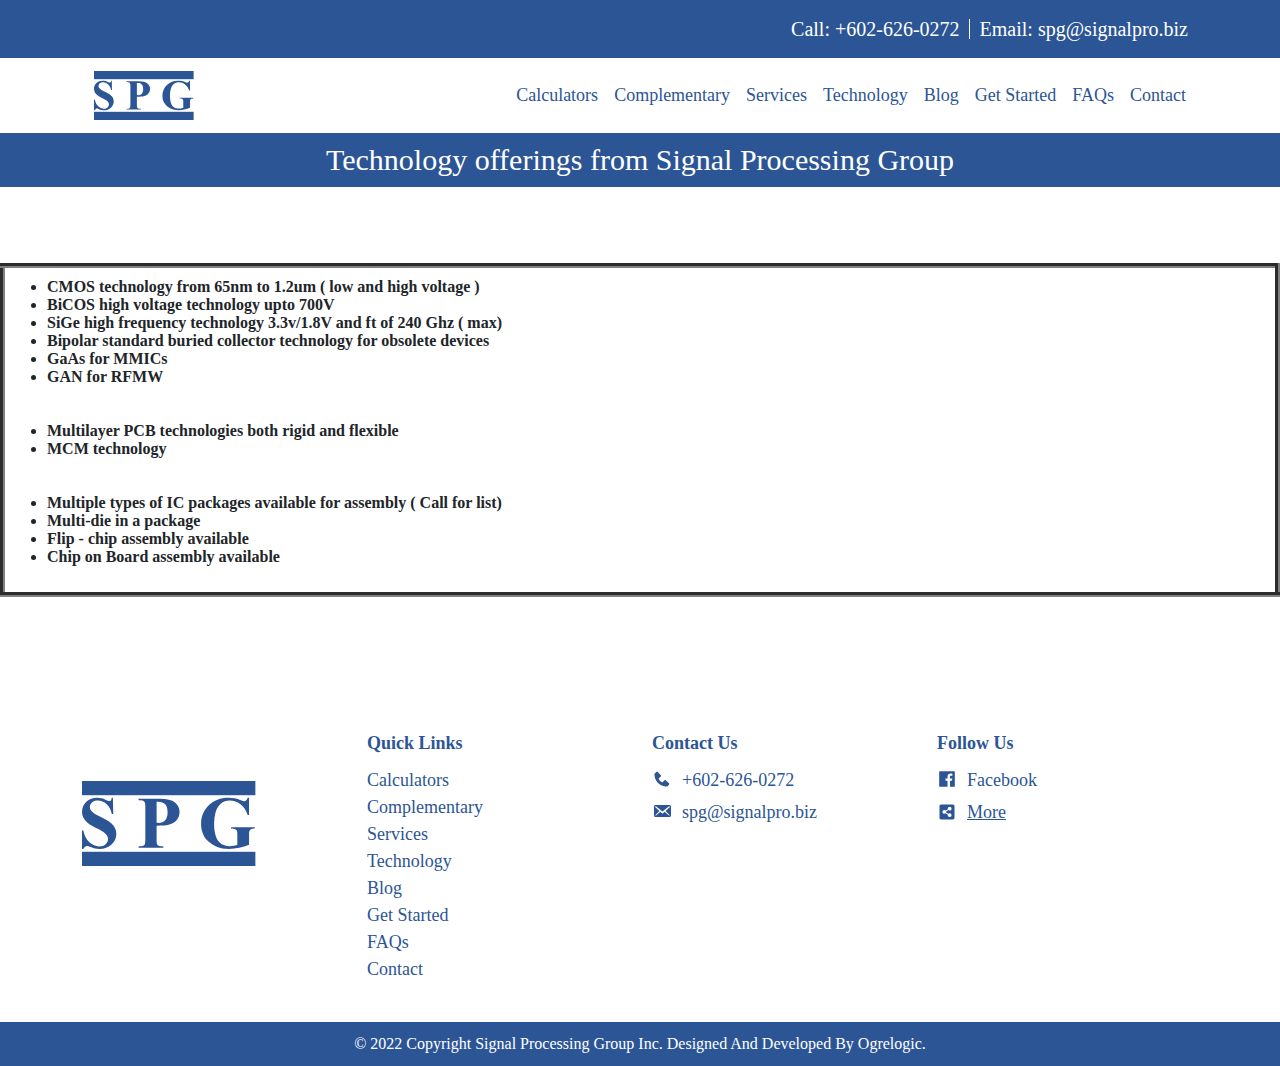
<file: ntechnology.html>
<html lang="en">

<head>
  <meta http-equiv="Content-Type" content="text/html; charset=UTF-8">
  <meta http-equiv="X-UA-Compatible" content="IE=edge">
  <meta name="viewport" content="width=device-width, initial-scale=1.0">
  <link rel="icon" type="image/x-icon" href="./index_g_files/logoclassic.svg">

  <title>Signal Processing Group</title>

  <link rel="stylesheet" href="./index_g_files/bootstrap.min.css">
  <link rel="stylesheet" href="./index_g_files/owl.carousel.min.css">
  <link rel="stylesheet" href="./index_g_files/style.css">
  <link rel="stylesheet" href="./index_g_files/responsive.css">
  <link rel="stylesheet"
    href="https://fonts.googleapis.com/css2?family=Material+Symbols+Outlined:opsz,wght,FILL,GRAD@48,400,0,0&icon_names=video_camera_front" />

</head>

<body>
  <header>
    <div class="top-header">
      <div class="container">
        <ul>
          <li>Call: <a href="tel:+602-626-0272">+602-626-0272</a></li>
          <li>Email:<a href="mailto:spg@signalpro.biz"> spg@signalpro.biz</a></li>
        </ul>
      </div>
    </div>
    <div class="inner-header">
      <div class="container">
        <nav class="navbar navbar-expand-lg navbar-light bg-light">
          <div class="container-fluid">
            <a class="navbar-brand" href="http://74.208.211.64/spg/index.html">
              <img src="./index_g_files/logo.svg" width="100" alt="">
            </a>
            <button class="navbar-toggler" type="button" data-bs-toggle="collapse" data-bs-target="#navbarScroll"
              aria-controls="navbarScroll" aria-expanded="false" aria-label="Toggle navigation">
              <span class="navbar-toggler-icon"></span>
            </button>
            <div class="collapse navbar-collapse" id="navbarScroll">
              <ul class="navbar-nav ms-auto my-2 my-lg-0" style="--bs-scroll-height: 100px;">
                <li class="nav-item">
                  <a class="nav-link active" aria-current="page"
                    href="https://www.signalpro.biz/calculators/calculators1.html">Calculators</a>
                </li>
                <li class="nav-item">
                  <a class="nav-link" href="https://www.signalpro.biz/register.html">Complementary</a>
                </li>
                <li class="nav-item">
                  <a class="nav-link" href="https://www.signalpro.biz/nservices.html">
                    Services</a>
                </li>
                <li class="nav-item">
                  <a class="nav-link" href="https://www.signalpro.biz/ntechnology.html">
                    Technology</a>
                </li>
                <li class="nav-item">
                  <a class="nav-link" href="https://www.signalpro.biz/wordpress/" target="_blank">
                    Blog</a>
                </li>
                <li class="nav-item">
                  <a class="nav-link" href="https://www.signalpro.biz/p0000022.htm">
                    Get Started</a>
                </li>
                <li class="nav-item">
                  <a class="nav-link" href="https://www.signalpro.biz/faqs.pdf">
                    FAQs</a>
                </li>
                <li class="nav-item">
                  <a class="nav-link" href="https://www.signalpro.biz/new_contact_form.html">
                    Contact</a>
                </li>

              </ul>

            </div>
          </div>
        </nav>
      </div>
    </div>

  </header>


<div align="center" id="wrapper2">
  <div
    style="margin-top: 0px; margin-bottom: 36px; margin-right: auto; margin-left: auto; background-color: #2C5595; color: white;">
    <p class="text-center txt-ab" style="color: white; padding: 12px; margin-top: 0px; margin-bottom: 36px; ">Technology offerings from Signal Processing Group</p>
  </div>

  <div id="apDiv1">

    <blockquote>

      <p align="left">&nbsp;   </p>

      <div align="center">

        <table width="100%" border="5" cellspacing="10" cellpadding="10">

          <tr>

            <th scope="col"><div align="left">

              <ul>

                <li>CMOS technology from 65nm to 1.2um ( low and high voltage )</li>

                <li>BiCOS high voltage technology upto 700V</li>

                <li>SiGe high frequency technology 3.3v/1.8V and ft of 240 Ghz ( max)</li>

                <li>Bipolar standard buried collector technology for obsolete devices</li>

                <li>GaAs for MMICs</li>
				  
				<li>GAN for RFMW </li>
				  

                </ul>

            </div></th>

          </tr>

          <tr>

            <td><ul>

              <li>

                <div align="left"><strong>Multilayer PCB technologies both rigid and flexible</strong></div>

              </li>

              <li>

                <div align="left"><strong>MCM technology</strong></div>

              </li>

            </ul></td>

          </tr>

          <tr>

            <td><ul>

              <li>

                <div align="left"><strong>Multiple types of IC packages available for assembly ( Call for list)</strong></div>

              </li>

              <li>

                <div align="left"><strong>Multi-die in a package</strong></div>

              </li>

              <li>

                <div align="left"><strong>Flip - chip assembly available</strong></div>

              </li>
				
				
				 <li>

                <div align="left"><strong>Chip on Board assembly available</strong></div>

              </li>

            </ul></td>

          </tr>

        </table>

      </div>

    </blockquote>

    <blockquote>

      <p>&nbsp;</p>

      <p align="center">&nbsp;</p>

    </blockquote>

  </div>

</div>

<footer class="footer" style="background-color: #2C5595; color: white;">
  <div class="top-footer">
    <div class="container">
      <div class="row">
        <div class="col">

          <a href="http://74.208.211.64/spg/index.html"><img src="./index_g_files/logo.svg"
              class="footer-logo img-fluid py-5" alt=""></a>
        </div>
        <div class="col">

          <h3 class="footer-title">Quick Links</h3>
          <ul class="quicklist">
            <li>
              <a href="https://www.signalpro.biz/calculators/calculators1.html">Calculators</a>
            </li>
            <li>
              <a href="https://www.signalpro.biz/register.html">Complementary</a>
            </li>
            <li>
              <a href="https://www.signalpro.biz/nservices.html">
                Services</a>
            </li>
            <li>
              <a href="https://www.signalpro.biz/ntechnology.html">
                Technology</a>
            </li>
            <li>
              <a href="https://www.signalpro.biz/wordpress/" target="_blank">
                Blog</a>
            </li>
            <li>
              <a href="https://www.signalpro.biz/p0000022.html">
                Get Started</a>
            </li>
            <li>
              <a href="https://www.signalpro.biz/faqs.pdf">
                FAQs</a>
            </li>
            <li>
              <a href="https://www.signalpro.biz/new_contact_form.html">
                Contact</a>
            </li>

          </ul>
        </div>
        <div class="col">
          <h3 class="footer-title">Contact Us</h3>
          <ul class="list2">
            <li>
              <a href="tel:+602-626-0272">
                <span><img src="./index_g_files/phone.svg" alt=""></span>
                +602-626-0272
              </a>
            </li>
            <li>
              <a href="mailto:spg@signalpro.biz">
                <span><img src="./index_g_files/mail.svg" alt=""></span>
                spg@signalpro.biz
              </a>
            </li>

          </ul>
        </div>
        <div class="col">
          <h3 class="footer-title">Follow Us</h3>
          <ul class="list2">
            <li>
              <a href="javascript:void(0)">
                <span><img src="./index_g_files/facebook.svg" alt=""></span>
                Facebook
              </a>
            </li>
            <li>
              <a href="javascript:void(0)" style="text-decoration: underline;">
                <span><img src="./index_g_files/more.svg" alt=""></span>
                More
              </a>
            </li>

          </ul>
        </div>

      </div>
    </div>
  </div>
  <div class="copyright">
    <div class="container">
      <div class="col-12">
        <ul class="copyright-lsit">
          <li><a href="javascript:void(0)">© 2022 Copyright Signal Processing Group Inc. Designed And
              Developed By </a><a href="https://ogrelogic.com/" target="_blank">Ogrelogic.</a>
          </li>
          <!-- <li><a href="javascript:void(0)">Privacy Policy</a></li>
					<li><a href="javascript:void(0)">Terms &amp; Conditions</a></li> -->
        </ul>
      </div>
    </div>
  </div>
</footer>

</body>

</html>
</file>
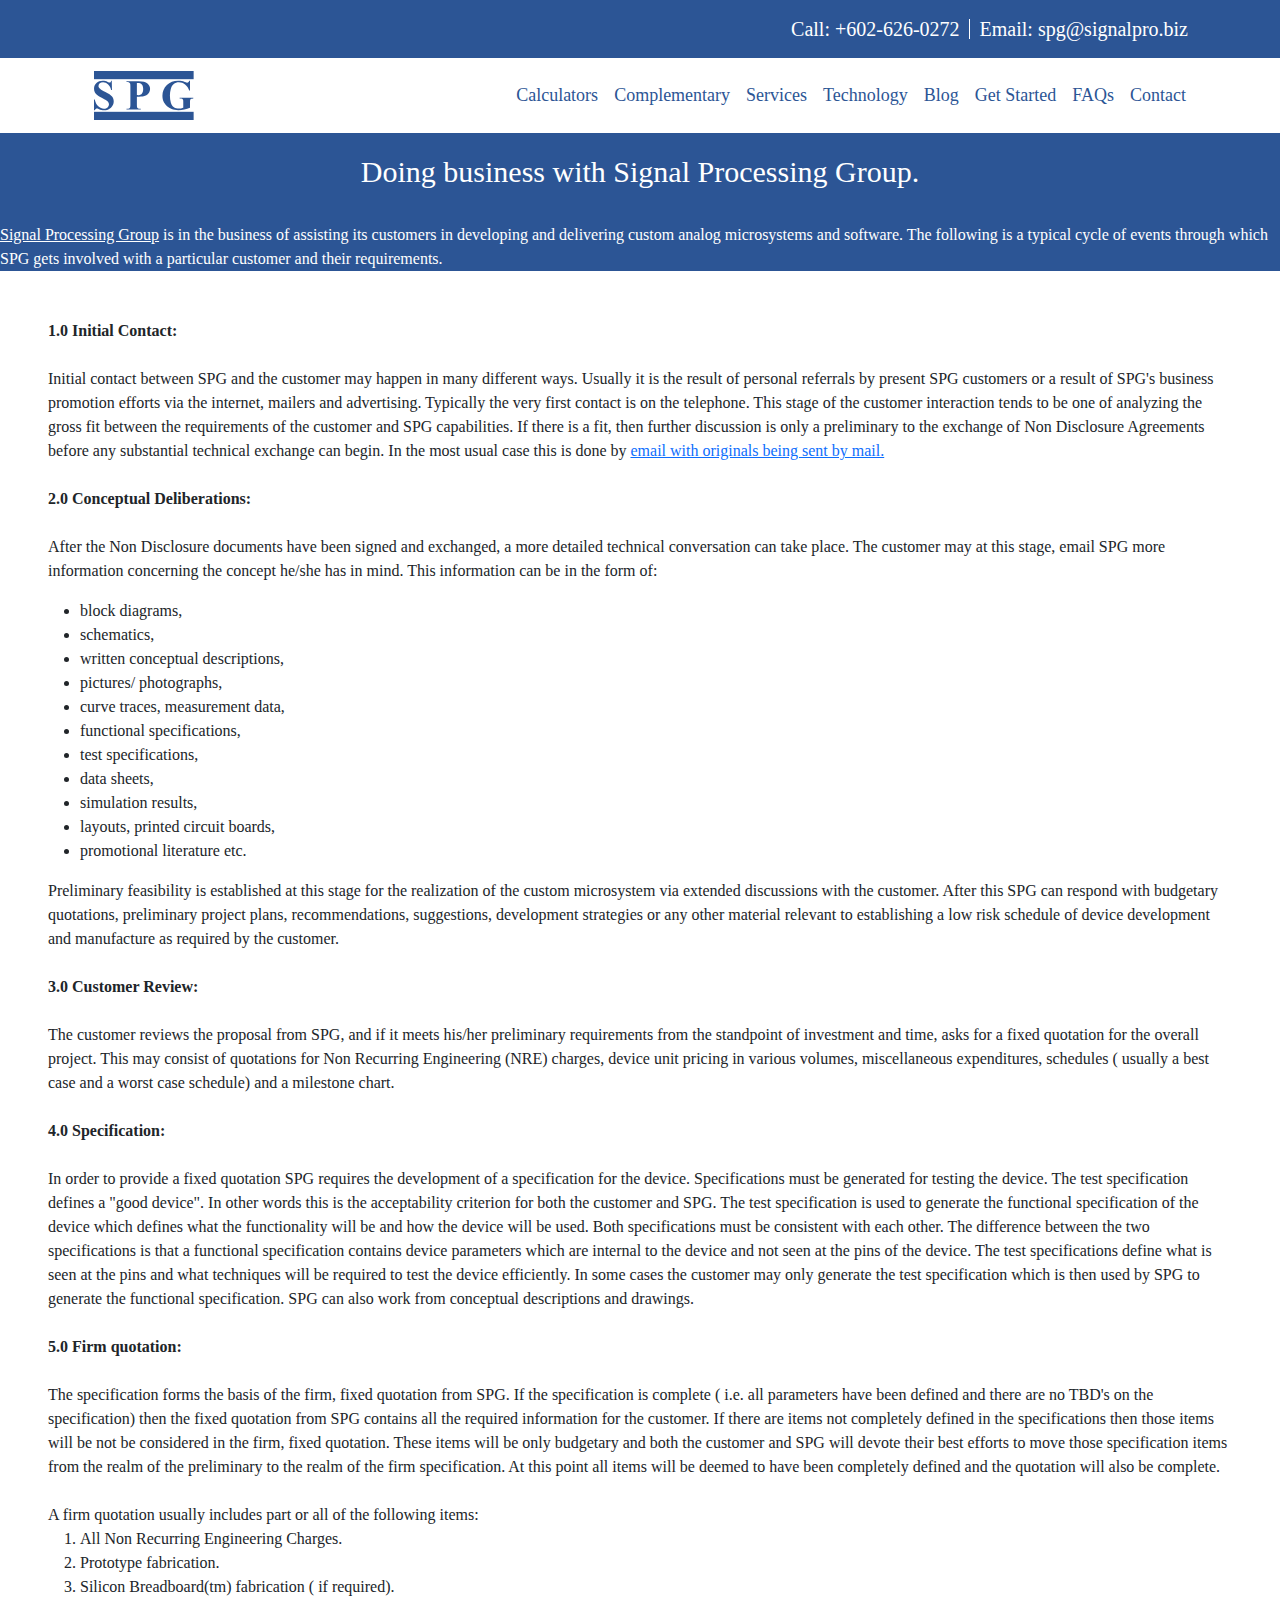
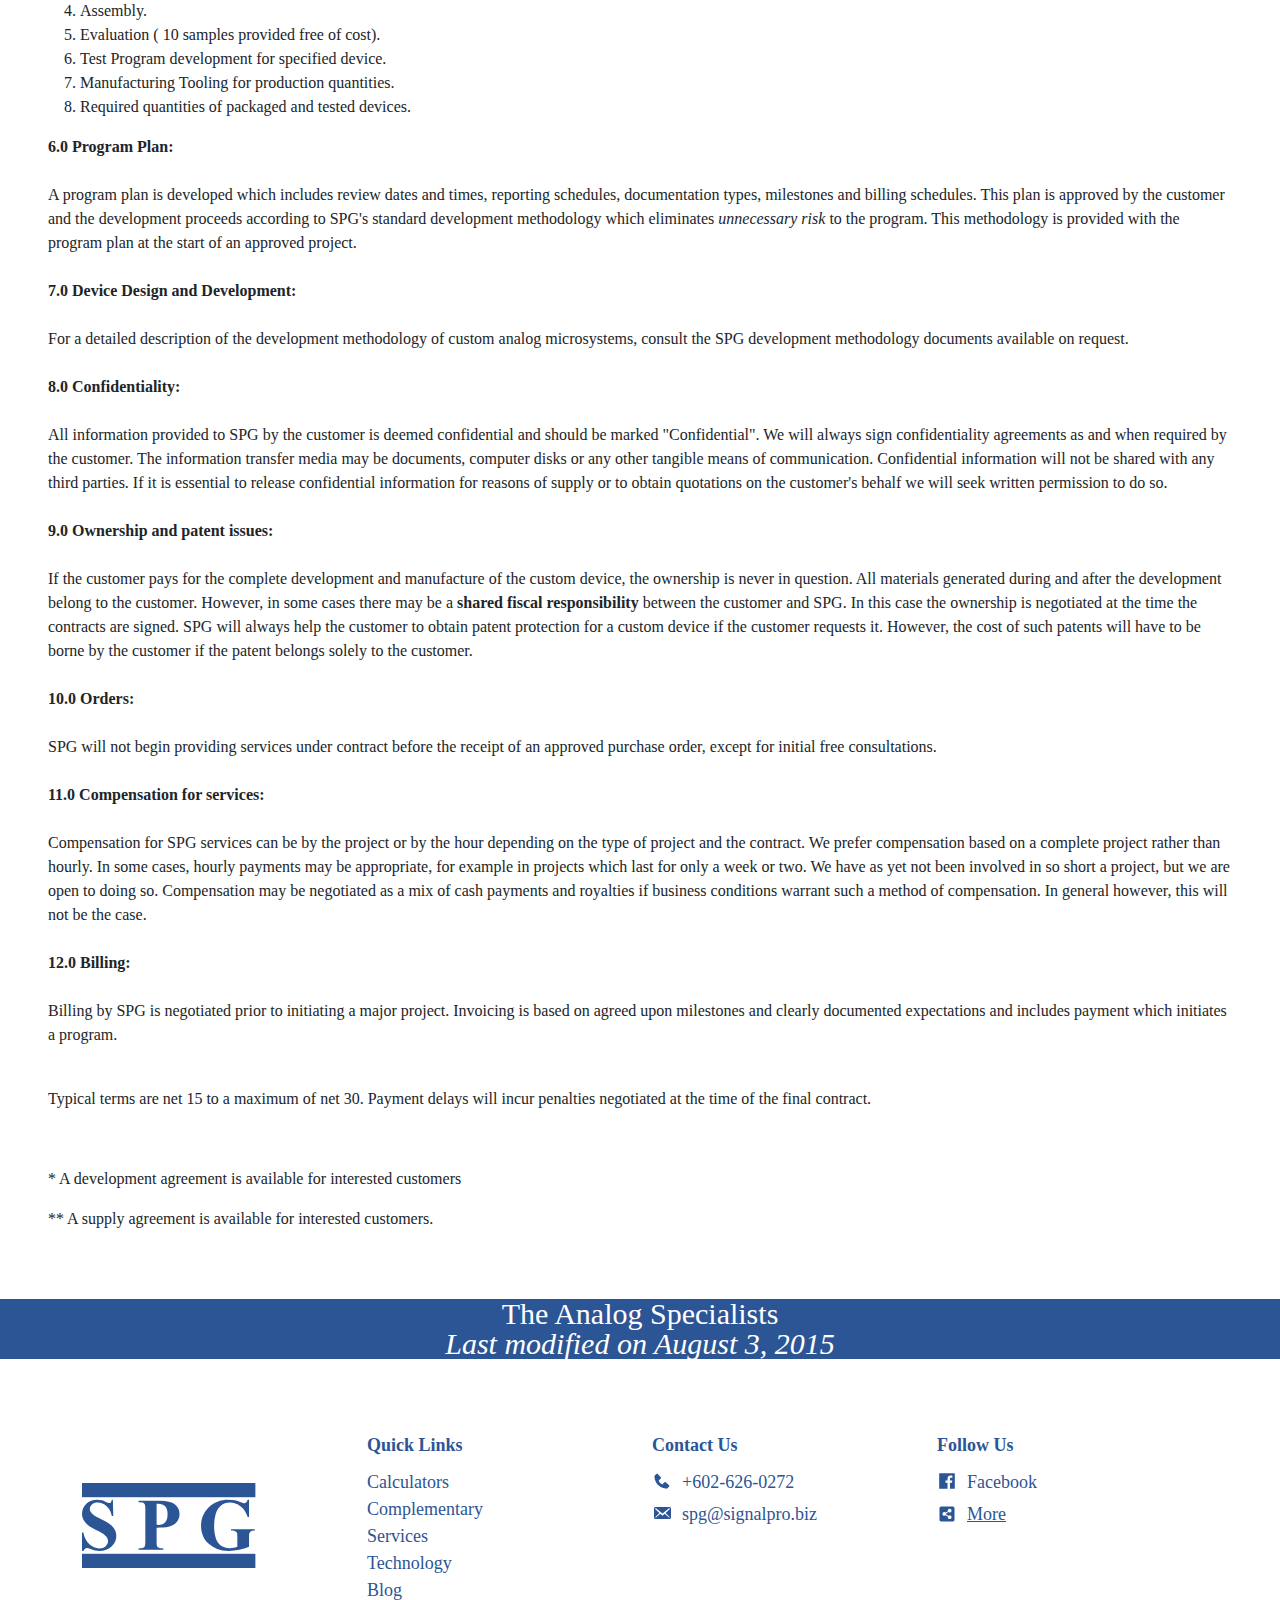
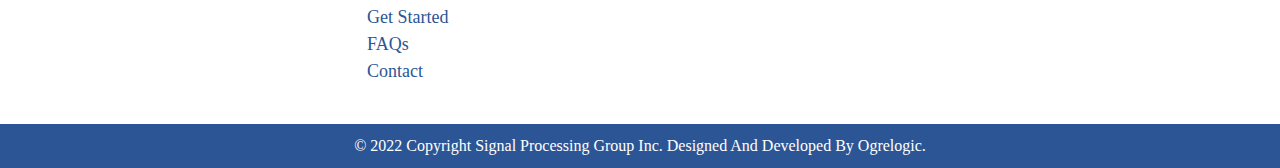
<file: p0000022.html>
<html lang="en">

<head>
  <meta http-equiv="Content-Type" content="text/html; charset=UTF-8">
  <meta http-equiv="X-UA-Compatible" content="IE=edge">
  <meta name="viewport" content="width=device-width, initial-scale=1.0">
  <link rel="icon" type="image/x-icon" href="./index_g_files/logoclassic.svg">

  <title>Signal Processing Group</title>

  <link rel="stylesheet" href="./index_g_files/bootstrap.min.css">
  <link rel="stylesheet" href="./index_g_files/owl.carousel.min.css">
  <link rel="stylesheet" href="./index_g_files/style.css">
  <link rel="stylesheet" href="./index_g_files/responsive.css">
  <link rel="stylesheet"
    href="https://fonts.googleapis.com/css2?family=Material+Symbols+Outlined:opsz,wght,FILL,GRAD@48,400,0,0&icon_names=video_camera_front" />

</head>

<body>
  <header>
    <div class="top-header">
      <div class="container">
        <ul>
          <li>Call: <a href="tel:+602-626-0272">+602-626-0272</a></li>
          <li>Email:<a href="mailto:spg@signalpro.biz"> spg@signalpro.biz</a></li>
        </ul>
      </div>
    </div>
    <div class="inner-header">
      <div class="container">
        <nav class="navbar navbar-expand-lg navbar-light bg-light">
          <div class="container-fluid">
            <a class="navbar-brand" href="http://74.208.211.64/spg/index.html">
              <img src="./index_g_files/logo.svg" width="100" alt="">
            </a>
            <button class="navbar-toggler" type="button" data-bs-toggle="collapse" data-bs-target="#navbarScroll"
              aria-controls="navbarScroll" aria-expanded="false" aria-label="Toggle navigation">
              <span class="navbar-toggler-icon"></span>
            </button>
            <div class="collapse navbar-collapse" id="navbarScroll">
              <ul class="navbar-nav ms-auto my-2 my-lg-0" style="--bs-scroll-height: 100px;">
                <li class="nav-item">
                  <a class="nav-link active" aria-current="page"
                    href="https://www.signalpro.biz/calculators/calculators1.html">Calculators</a>
                </li>
                <li class="nav-item">
                  <a class="nav-link" href="https://www.signalpro.biz/register.html">Complementary</a>
                </li>
                <li class="nav-item">
                  <a class="nav-link" href="https://www.signalpro.biz/nservices.html">
                    Services</a>
                </li>
                <li class="nav-item">
                  <a class="nav-link" href="https://www.signalpro.biz/ntechnology.html">
                    Technology</a>
                </li>
                <li class="nav-item">
                  <a class="nav-link" href="https://www.signalpro.biz/wordpress/" target="_blank">
                    Blog</a>
                </li>
                <li class="nav-item">
                  <a class="nav-link" href="https://www.signalpro.biz/p0000022.htm">
                    Get Started</a>
                </li>
                <li class="nav-item">
                  <a class="nav-link" href="https://www.signalpro.biz/faqs.pdf">
                    FAQs</a>
                </li>
                <li class="nav-item">
                  <a class="nav-link" href="https://www.signalpro.biz/new_contact_form.html">
                    Contact</a>
                </li>

              </ul>

            </div>
          </div>
        </nav>
      </div>
    </div>

  </header>



  <div
    style="margin-top: 0px; margin-bottom: 36px; margin-right: auto; margin-left: auto; background-color: #2C5595; color: white;">
    <p class="text-center txt-ab" style="color: white; padding: 24px; margin-bottom: 12px; margin-left: 24px; margin-right: 24px; ">Doing business with Signal Processing Group.</p>

    <p><a href="http://www.signalpro.biz" target="_blank" style="color: white;">Signal Processing Group</a> is in the business of assisting its
    customers in
    developing and delivering custom analog microsystems and software. The following is a
    typical cycle of events through which SPG gets involved with a particular
    customer and their requirements.</p>
  </div>



  <div style="margin-left: 36px; margin-right: 36px; padding: 12px;"> 
<P ALIGN=LEFT>
<FONT SIZE=3>



<B>
1.0  Initial Contact:<BR><BR>
</B>

Initial contact between SPG and the customer may happen in many
different ways. Usually it is the result of personal referrals by
present SPG customers or a result of SPG's business promotion efforts
via the internet, mailers and advertising. Typically the very first contact is on
the telephone. This stage of the customer interaction tends to be one
of analyzing the gross fit between the requirements of the customer
and SPG capabilities. If there is a fit, then further discussion is
only a preliminary to the exchange of Non Disclosure Agreements before
any substantial technical exchange can begin. In the most usual case
this is done by <a href="new_contact_form.html" title="Contact" target="_blank">email with originals being sent by mail.</a><BR><BR>

<B>

2.0 Conceptual Deliberations:<BR><BR>
</B>

After the Non Disclosure documents have been signed and exchanged, a
more detailed technical conversation can take place. The customer may
at this stage, email SPG more information concerning the concept
he/she has in mind. This information can be in the form of:<BR>
<UL>
         <LI>  block diagrams, 
         <LI>  schematics,
         <LI>   written conceptual descriptions,
         <LI>   pictures/ photographs,
         <LI>   curve traces, measurement data,
         <LI>  functional specifications,
         <LI>   test specifications,
         <LI>   data sheets,
         <LI>  simulation results,
         <LI>  layouts, printed circuit boards,
         <LI>   promotional literature etc.

</UL>

Preliminary feasibility is established at this stage for the
realization of the custom microsystem via extended discussions with the
customer. After this SPG can respond with budgetary quotations,
preliminary project plans, recommendations, suggestions, development
strategies or any other material relevant to establishing a low risk
schedule of device development and manufacture as required by the
customer.<BR><BR>

<B>
3.0 Customer Review:</B><BR><BR>  

The customer reviews the proposal from SPG, and if it meets his/her
preliminary requirements from the standpoint of investment and time,
asks for a fixed quotation for the overall project.  This may consist
of quotations for Non Recurring Engineering (NRE) charges, device unit
pricing in various volumes, miscellaneous expenditures, schedules (
usually a best case and a worst case schedule) and a milestone
chart.<BR><BR>

<B>
4.0 Specification:</B><BR><BR>  

In order to provide a fixed quotation SPG requires the development of
a specification for the device. Specifications must be generated for
testing the device. The test specification defines a "good device". In
other words this is the acceptability criterion for both the customer
and SPG. The test specification is used to generate the functional
specification of the device which defines what the functionality will
be and how the device will be used. Both specifications must be
consistent with each other. The difference between the two
specifications is that a functional specification contains device
parameters which are internal to the device and not seen at the pins
of the device. The test specifications define what is seen at the
pins and what techniques will be required to test the device
efficiently. In some cases the customer may only generate the test
specification which is then used by SPG to generate the functional
specification. SPG can also work from conceptual descriptions and drawings.<BR><BR>

<B>
5.0 Firm quotation:</B><BR><BR>  

The specification forms the basis of the firm, fixed quotation from
SPG. If the specification is complete ( i.e. all parameters have been
defined and there are no TBD's on the specification) then the fixed
quotation from SPG contains all the required information for the
customer. If there are items not completely defined in the
specifications then those items will be not be considered in the firm,
fixed quotation. These items will be only budgetary and both the
customer and SPG will devote their best efforts to move those
specification items from the realm of the preliminary to the realm of
the firm specification. At this point all items will be deemed to have
been completely defined and the quotation will also be
complete.<BR><BR>

A firm quotation usually includes part or all of the following items:
<OL>
       <LI>      All Non Recurring Engineering Charges.
       <LI>      Prototype fabrication.
       <LI>      Silicon Breadboard(tm) fabrication ( if required).
       <LI>      Assembly. 
       <LI>      Evaluation ( 10 samples provided free of cost).
       <LI>      Test Program development for specified device.
       <LI>      Manufacturing Tooling for production quantities.
       <LI>      Required quantities of packaged and tested devices.
</OL>
</FONT>
<p><FONT SIZE=3>
  <B>
  6.0 Program Plan:</B><BR><BR>  
  
  A program plan is developed which includes review dates and times,
  reporting schedules, documentation types, milestones and billing
  schedules.  This plan is approved by the customer and the development
  proceeds according to SPG's standard development methodology
  which eliminates <i>unnecessary risk</i> to the program. This methodology is
  provided with the program plan at the start of an approved
  project.<BR><BR>
  
  <B>
  7.0 Device Design and Development: <BR><BR> 
  </B>
  
  For a detailed description of the development methodology of custom
  analog microsystems, consult the SPG development methodology
  documents available on request. <BR><BR>
  
  <B>     
  8.0 Confidentiality:<BR><BR>
  </B>
  
  All information provided to SPG by the customer is deemed confidential
  and should be marked "Confidential". We will always sign
  confidentiality agreements as and when required by the customer. The
  information transfer media may be documents, computer disks or any
  other tangible means of communication. Confidential information will
  not be shared with any third parties. If it is essential to release
  confidential information for reasons of supply or to obtain quotations
  on the customer's behalf we will seek written permission to do
  so.<BR><BR>
  
  <B>
  9.0 Ownership and patent issues:  <BR><BR>
  </B>
  
  If the customer pays for the complete development and manufacture of
  the custom device, the ownership is never in question. All materials
  generated during and after the development belong to the customer.
  However, in some cases there may be a <strong>shared fiscal responsibility</strong> between the customer and SPG. In this case the ownership is negotiated
  at the time the contracts are signed. SPG will always help the
  customer to obtain patent protection for a custom device if the
  customer requests it. However, the cost of such patents will have to
  be borne by the customer if the patent belongs solely to the customer. <BR><BR>
  
  <B>
  10.0 Orders:  <BR><BR>
  </B>
  
  SPG will not begin providing services under contract before the
  receipt of an approved purchase order, except for initial free
  consultations. <BR><BR>
  
  <B>
  11.0 Compensation for services: <BR><BR>
  </B>
  
  Compensation for SPG services can be by the project or by the hour
  depending on the type of project and the contract. We prefer
  compensation based on a complete project rather than hourly. In some
  cases, hourly payments may be appropriate, for example in projects
  which last for only a week or two. We have as yet not been involved in
  so short a project, but we are open to doing so.  Compensation may be
  negotiated as a mix of cash payments and royalties if business
  conditions warrant such a method of compensation. In general however,
  this will not be the case. <BR><BR>
  
  <B>
  12.0 Billing:  <BR><BR>
  </B>
  
  Billing by SPG is negotiated prior to initiating a major project.
  Invoicing is based on agreed upon milestones and clearly documented
  expectations and includes payment which initiates a program. </FONT></p>
<p><FONT SIZE=3><BR>
  
  Typical terms are net 15 to a maximum of net 30. Payment delays will
incur penalties negotiated at the time of the final contract. </FONT></p>
<p>&nbsp;</p>
<p><FONT SIZE=3>* A development agreement is available for interested customers</FONT></p>
<p><FONT SIZE=3>** A supply agreement is available for interested customers.<BR>
  <BR>
  
  </FONT>		  </P>

<TABLE CELLSPACING=0 CELLPADDING=1 BORDER=0>
  <TR>
   
</TR>
<TR>
   
</TR>
</TABLE>

</p>
</div>


  <div class="text-center txt-ab"
    style="margin-top: 0px; margin-bottom: 36px; margin-right: auto; margin-left: auto; background-color: #2C5595; color: white;">
The Analog Specialists<br/>



<I>Last modified on August 3, 2015</I></div>
<footer class="footer" style="background-color: #2C5595; color: white;">
  <div class="top-footer">
    <div class="container">
      <div class="row">
        <div class="col">

          <a href="http://74.208.211.64/spg/index.html"><img src="./index_g_files/logo.svg"
              class="footer-logo img-fluid py-5" alt=""></a>
        </div>
        <div class="col">

          <h3 class="footer-title">Quick Links</h3>
          <ul class="quicklist">
            <li>
              <a href="https://www.signalpro.biz/calculators/calculators1.html">Calculators</a>
            </li>
            <li>
              <a href="https://www.signalpro.biz/register.html">Complementary</a>
            </li>
            <li>
              <a href="https://www.signalpro.biz/nservices.html">
                Services</a>
            </li>
            <li>
              <a href="https://www.signalpro.biz/ntechnology.html">
                Technology</a>
            </li>
            <li>
              <a href="https://www.signalpro.biz/wordpress/" target="_blank">
                Blog</a>
            </li>
            <li>
              <a href="https://www.signalpro.biz/p0000022.htm">
                Get Started</a>
            </li>
            <li>
              <a href="https://www.signalpro.biz/faqs.pdf">
                FAQs</a>
            </li>
            <li>
              <a href="https://www.signalpro.biz/new_contact_form.html">
                Contact</a>
            </li>

          </ul>
        </div>
        <div class="col">
          <h3 class="footer-title">Contact Us</h3>
          <ul class="list2">
            <li>
              <a href="tel:+602-626-0272">
                <span><img src="./index_g_files/phone.svg" alt=""></span>
                +602-626-0272
              </a>
            </li>
            <li>
              <a href="mailto:spg@signalpro.biz">
                <span><img src="./index_g_files/mail.svg" alt=""></span>
                spg@signalpro.biz
              </a>
            </li>

          </ul>
        </div>
        <div class="col">
          <h3 class="footer-title">Follow Us</h3>
          <ul class="list2">
            <li>
              <a href="javascript:void(0)">
                <span><img src="./index_g_files/facebook.svg" alt=""></span>
                Facebook
              </a>
            </li>
            <li>
              <a href="javascript:void(0)" style="text-decoration: underline;">
                <span><img src="./index_g_files/more.svg" alt=""></span>
                More
              </a>
            </li>

          </ul>
        </div>

      </div>
    </div>
  </div>
  <div class="copyright">
    <div class="container">
      <div class="col-12">
        <ul class="copyright-lsit">
          <li><a href="javascript:void(0)">© 2022 Copyright Signal Processing Group Inc. Designed And
              Developed By </a><a href="https://ogrelogic.com/" target="_blank">Ogrelogic.</a>
          </li>
          <!-- <li><a href="javascript:void(0)">Privacy Policy</a></li>
					<li><a href="javascript:void(0)">Terms &amp; Conditions</a></li> -->
        </ul>
      </div>
    </div>
  </div>
</footer>
</BODY>
</HTML>
</file>
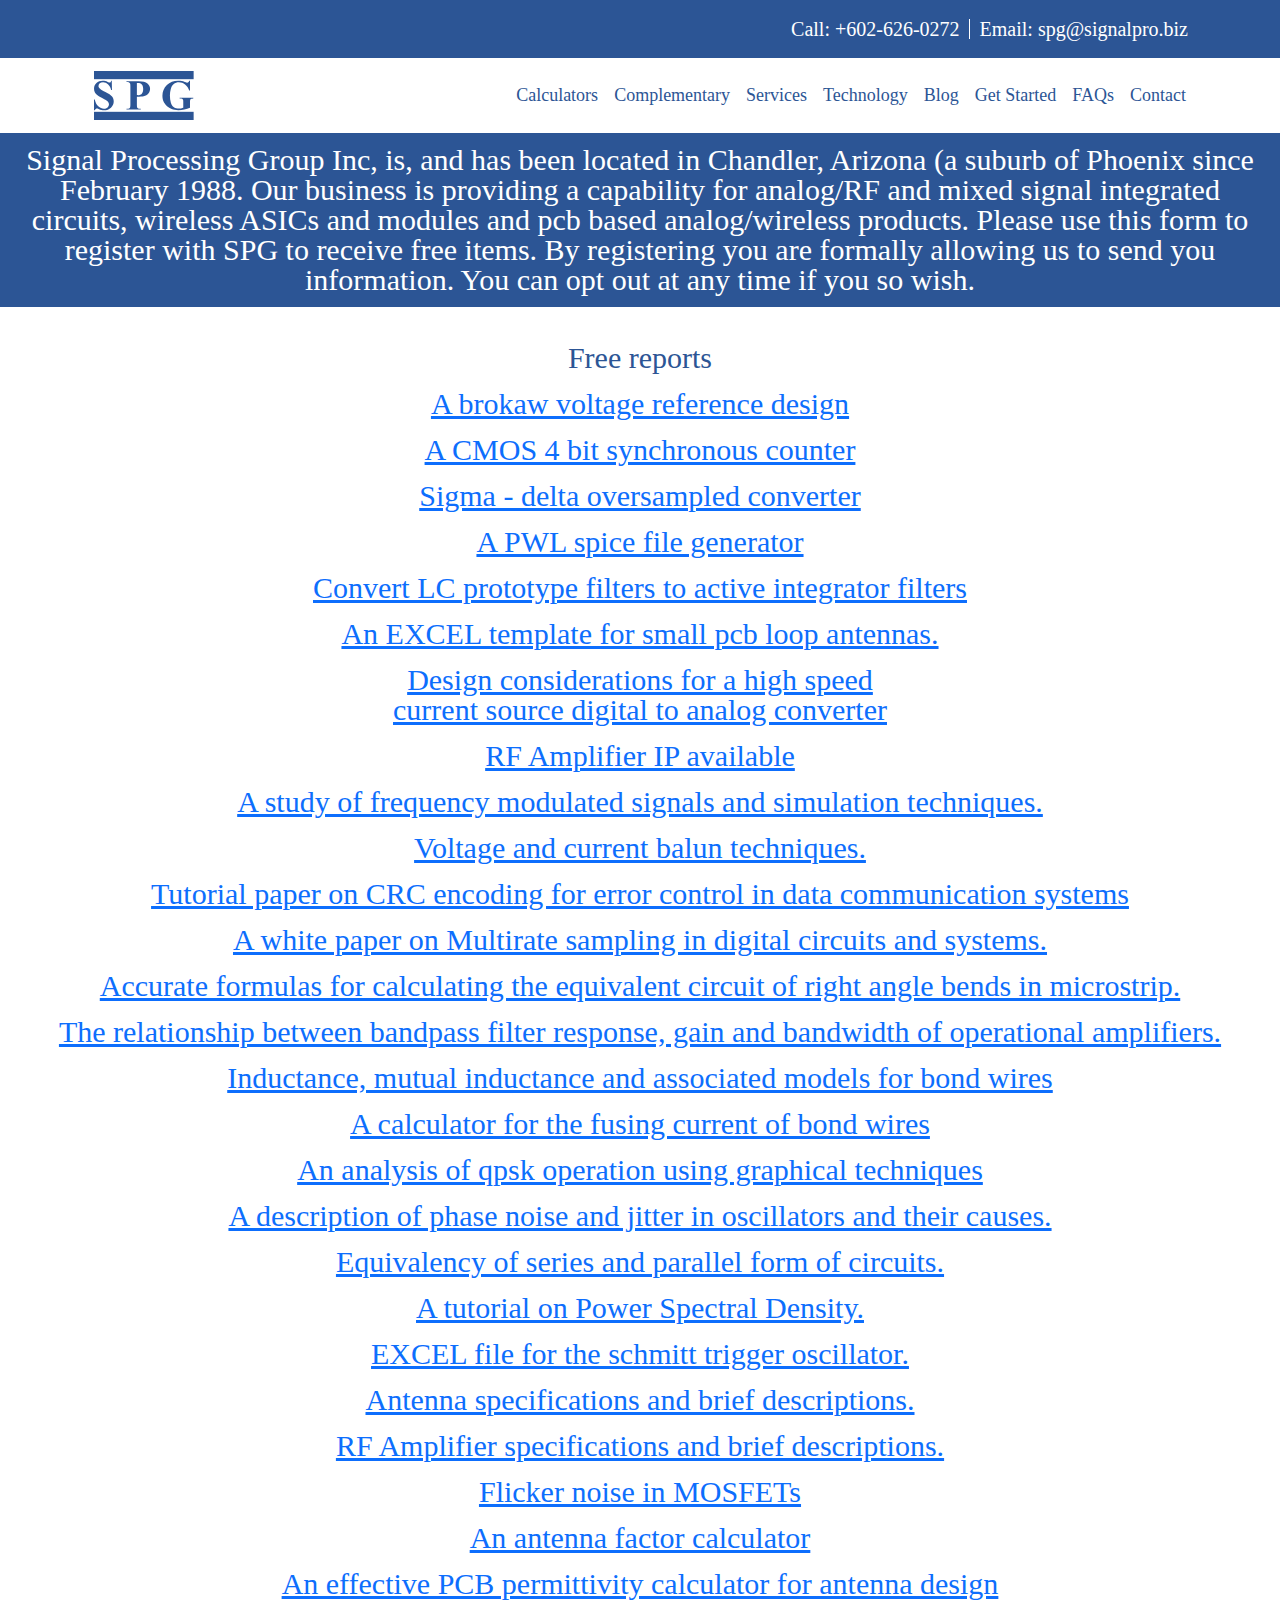
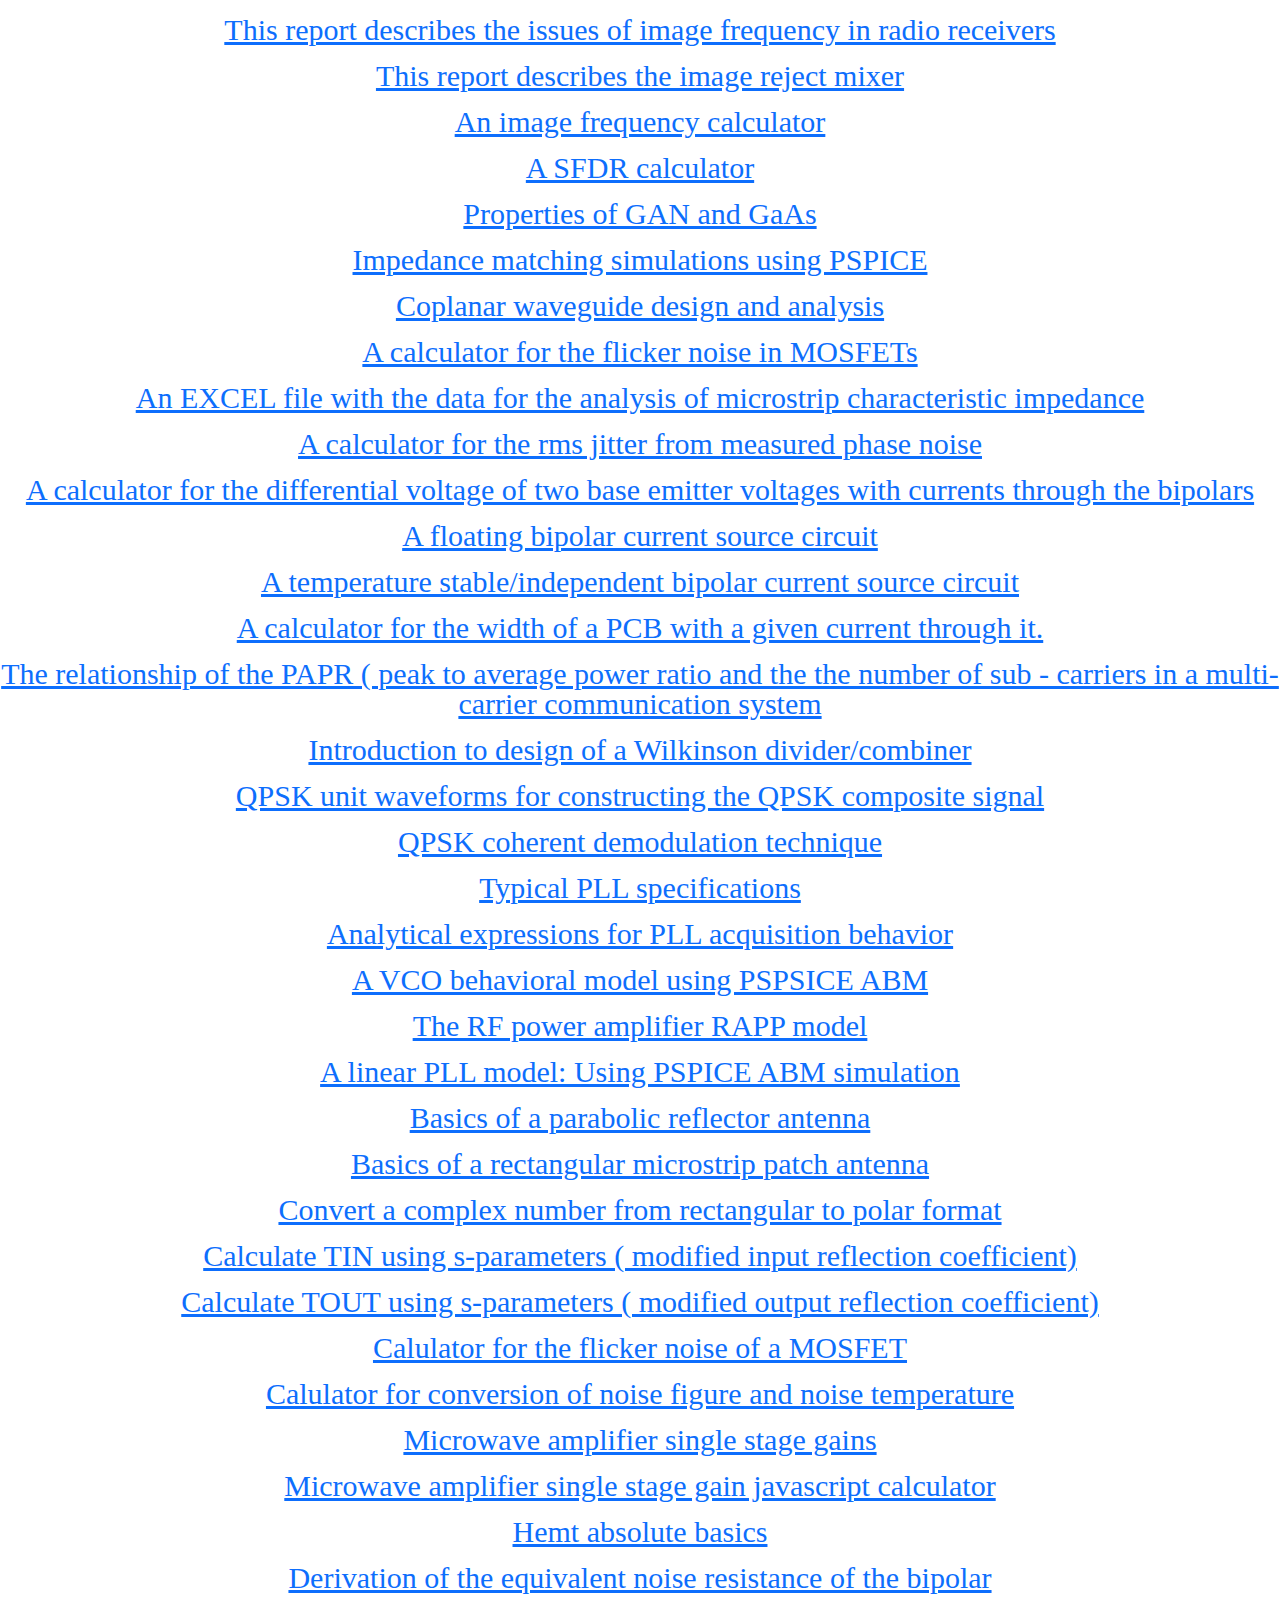
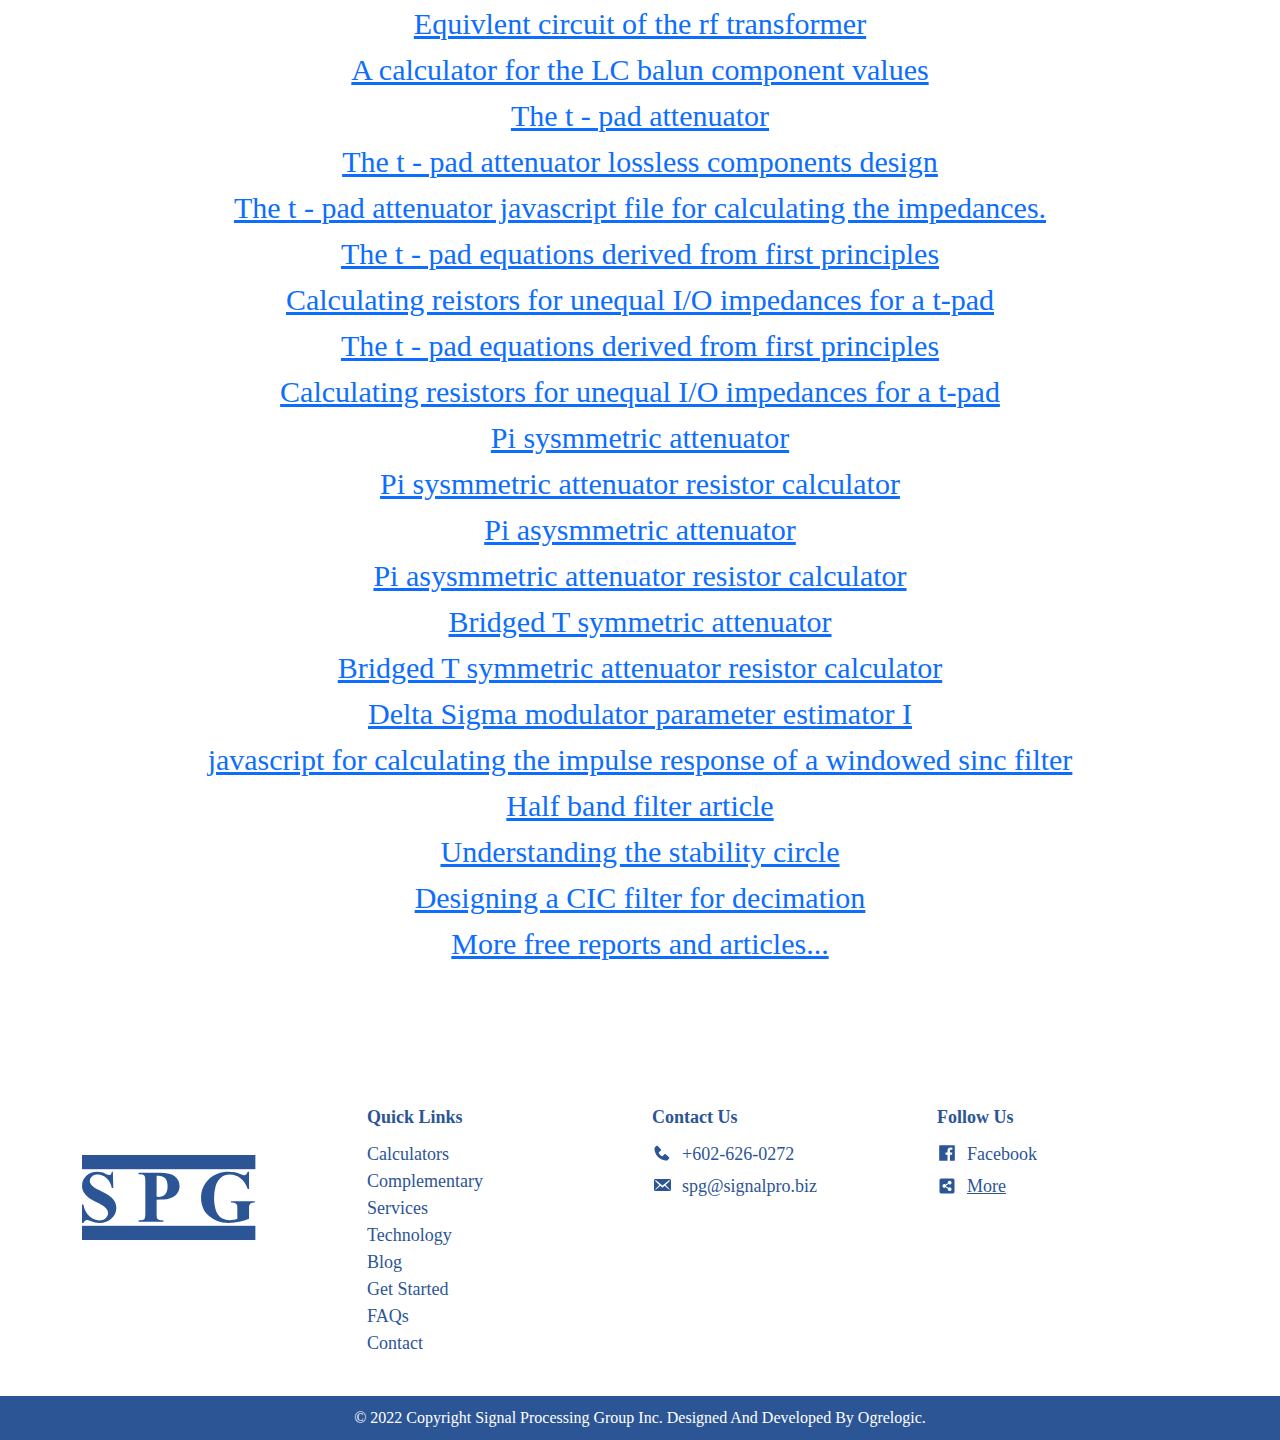
<file: register.html>
<html lang="en">

<head>
	<meta http-equiv="Content-Type" content="text/html; charset=UTF-8">
	<meta http-equiv="X-UA-Compatible" content="IE=edge">
	<meta name="viewport" content="width=device-width, initial-scale=1.0">
	<link rel="icon" type="image/x-icon" href="./index_g_files/logoclassic.svg">

	<title>Signal Processing Group</title>

	<link rel="stylesheet" href="./index_g_files/bootstrap.min.css">
	<link rel="stylesheet" href="./index_g_files/owl.carousel.min.css">
	<link rel="stylesheet" href="./index_g_files/style.css">
	<link rel="stylesheet" href="./index_g_files/responsive.css">
	<link rel="stylesheet"
		href="https://fonts.googleapis.com/css2?family=Material+Symbols+Outlined:opsz,wght,FILL,GRAD@48,400,0,0&icon_names=video_camera_front" />

</head>

<body>
<header>
	<div class="top-header">
		<div class="container">
			<ul>
				<li>Call: <a href="tel:+602-626-0272">+602-626-0272</a></li>
				<li>Email:<a href="mailto:spg@signalpro.biz"> spg@signalpro.biz</a></li>
			</ul>
		</div>
	</div>
	<div class="inner-header">
		<div class="container">
			<nav class="navbar navbar-expand-lg navbar-light bg-light">
				<div class="container-fluid">
					<a class="navbar-brand" href="http://74.208.211.64/spg/index.html">
						<img src="./index_g_files/logo.svg" width="100" alt="">
					</a>
					<button class="navbar-toggler" type="button" data-bs-toggle="collapse"
						data-bs-target="#navbarScroll" aria-controls="navbarScroll" aria-expanded="false"
						aria-label="Toggle navigation">
						<span class="navbar-toggler-icon"></span>
					</button>
					<div class="collapse navbar-collapse" id="navbarScroll">
						<ul class="navbar-nav ms-auto my-2 my-lg-0" style="--bs-scroll-height: 100px;">
							<li class="nav-item">
								<a class="nav-link active" aria-current="page"
									href="https://www.signalpro.biz/calculators/calculators1.html">Calculators</a>
							</li>
							<li class="nav-item">
								<a class="nav-link" href="https://www.signalpro.biz/register.html">Complementary</a>
							</li>
							<li class="nav-item">
								<a class="nav-link" href="https://www.signalpro.biz/nservices.html">
									Services</a>
							</li>
							<li class="nav-item">
								<a class="nav-link" href="https://www.signalpro.biz/ntechnology.html">
									Technology</a>
							</li>
							<li class="nav-item">
								<a class="nav-link" href="https://www.signalpro.biz/wordpress/" target="_blank">
									Blog</a>
							</li>
							<li class="nav-item">
								<a class="nav-link" href="https://www.signalpro.biz/p0000022.html">
									Get Started</a>
							</li>
							<li class="nav-item">
								<a class="nav-link" href="https://www.signalpro.biz/faqs.pdf">
									FAQs</a>
							</li>
							<li class="nav-item">
								<a class="nav-link" href="https://www.signalpro.biz/new_contact_form.html">
									Contact</a>
							</li>

						</ul>

					</div>
				</div>
			</nav>
		</div>
	</div>

</header>
<div  id="wrapper2">
  <div id="wrapper">
    <div  style="margin-top: 0px; margin-bottom: 36px; margin-right: auto; margin-left: auto; background-color: #2C5595; color: white;">
      <p class="text-center txt-ab" style="color: white; padding: 12px; margin-top: 0px; margin-bottom: 36px; ">Signal Processing Group Inc, is, and has been located in Chandler, Arizona (a suburb of Phoenix since February 1988. Our business is providing a capability for analog/RF and mixed signal integrated circuits, wireless ASICs and modules and pcb based analog/wireless products. Please use this form to register with SPG to receive free items. By registering you are formally allowing us to send you information. You can opt out at any time if you so wish.</p>
    </div>
    
</div>
    <div class="text-center txt-ab">
      <p class="">Free reports</p>
      <p><a href="./free_report_form.html">A brokaw voltage reference design</a></p>
      <p><a href="free_report_form_1.html">A CMOS 4 bit synchronous counter</a></p>
      <p><a href="free_report_form_2.html">Sigma - delta oversampled converter</a></p>
      <p><a href="freeware_1.html">A PWL spice file generator </a></p>
      <p><a href="free_report_form_actfil.html">Convert LC prototype filters to active integrator filters</a></p>
      <p><a href="free_report_form_smallant.html">An EXCEL template for small pcb loop antennas.</a></p>
      <p><a href="free_report_form_csdac.html">Design considerations for a high speed<br />
        current source digital to analog converter
      </a></p>
      <p><a href="free_report_form_rfpaip.html">RF Amplifier IP available </a><br />
      </p>
      <p><a href="free_report_form_fmmod.html">A study of frequency modulated signals and simulation techniques.</a></p>
      <p><a href="free_report_form_balun.html">Voltage and current balun techniques.</a></p>
      <div align="center">
        <p><a href="free_report_form_crc.html" title="CRC encoding" target="_blank">Tutorial paper on CRC encoding for error control in data communication systems</a></p>
        <p><a href="free_report_form_sampling_rate.html">A white paper on Multirate sampling in digital circuits and systems.</a></p>
        <p><a href="free_report_form_rtangle.html">Accurate formulas for calculating the equivalent circuit of right angle bends in microstrip.</a></p>
        <p><a href="free_report_form_gbwfilt.html">The relationship between bandpass filter response, gain and bandwidth of operational amplifiers.</a></p>
        <p><a href="free_report_form_bondwire_inductance.html">Inductance, mutual inductance and associated models for bond wires</a></p>
        <p><a href="free_report_form_bondwire_fusec.html">A calculator for the fusing current of bond wires</a></p>
        <p><a href="free_report_form_qpsk_mod.html">An analysis of qpsk operation using graphical techniques</a></p>
        <p><a href="free_report_form_phnoise.html">A description of phase noise and jitter in oscillators and their causes.</a></p>
        <p><a href="free_report_form_s2p.html">Equivalency of series and parallel form of circuits.</a></p>
        <p><a href="free_report_form_psd.html">A tutorial on Power Spectral Density.</a></p>
        <p><a href="free_report_form_schmittosc.html">EXCEL file for the schmitt trigger oscillator.</a></p>
        <p><a href="free_report_form_antennaspec.html">Antenna specifications and brief descriptions.</a></p>
        <p><a href="free_report_form_rfpaspec.html">RF Amplifier specifications and brief descriptions.</a></p>
        <p><a href="free_report_form_flicker.html">Flicker noise in MOSFETs</a></p>
        <p><a href="free_report_form_af.html">An antenna factor calculator</a></p>
        <p><a href="free_report_form_anteff.html">An effective PCB permittivity calculator for antenna design</a></p>
        <p><a href="free_report_form_imagef1.html">This report describes the issues of image frequency in radio receivers</a></p>
        <p><a href="free_report_form_imagereject.html">This report describes the image reject mixer</a></p>
        <p><a href="free_report_form_imagefcalc.html">An image frequency calculator</a></p>
        <p><a href="free_report_form_sfdr.html">A SFDR calculator</a></p>
        <p><a href="free_report_form_gangaas.html">Properties of GAN and GaAs</a></p>
        <p><a href="free_report_form_impmatch.html">Impedance matching simulations using PSPICE</a></p>
        <p><a href="free_report_form_coplanar.html">Coplanar waveguide design and analysis</a></p>
        <p><a href="free_report_form_fncalc.html">A calculator for the flicker noise in MOSFETs</a></p>
        <p><a href="free_report_form_pcbz0.html">An EXCEL file with the data for the analysis of microstrip characteristic impedance</a></p>
        <p><a href="free_report_form_jitter.html">A calculator for the rms jitter from measured phase noise</a></p>
        <p><a href="free_report_form_rvolts.html">A calculator for the differential voltage of two base emitter voltages with currents through the bipolars</a></p>
        <p><a href="free_report_form_fcs.html">A floating bipolar current source circuit</a></p>
        <p><a href="free_report_form_tscs.html">A temperature stable/independent bipolar current source circuit</a></p>
        <p><a href="free_report_form_tcurrent.html">A calculator for the width of a PCB with a given current through it.</a></p>
        <p><a href="free_report_form_paprn.html">The relationship of the PAPR ( peak to average power ratio and the the number of sub - carriers in a multi-carrier communication system</a></p>
        <p><a href="free_report_form_wilkinson.html">Introduction to design of a Wilkinson divider/combiner</a></p>
        <p><a href="free_report_form_qwave.html">QPSK unit waveforms for constructing the QPSK composite signal</a></p>
        <p><a href="free_report_form_qpskdemod.html">QPSK coherent demodulation technique</a></p>
        <p><a href="free_report_form_pllspec.html">Typical PLL specifications</a></p>
        <p><a href="free_report_form_pllacq.html">Analytical expressions for PLL acquisition behavior</a></p>
        <p><a href="free_report_form_vcoabm.html">A VCO behavioral model using PSPSICE ABM</a></p>
        <p><a href="free_report_form_rapp.html">The RF power amplifier RAPP model</a></p>
        <p><a href="free_report_form_pllabm.html">A linear PLL model: Using PSPICE ABM simulation</a></p>
        <p><a href="free_report_form_casse.html">Basics of a parabolic reflector antenna</a></p>
        <p><a href="free_report_form_rectpatch1.html">Basics of a rectangular microstrip patch antenna</a></p>
        <p><a href="free_report_form_rect2pole.html">Convert a complex number from rectangular to polar format</a></p>
        <p><a href="free_report_form_tin.html">Calculate TIN using s-parameters ( modified input reflection coefficient)</a></p>
        <p><a href="free_report_form_tout.html">Calculate TOUT using s-parameters ( modified output reflection coefficient)</a></p>
        <p><a href="free_report_form_flickern.html">Calulator for the flicker noise of a MOSFET</a></p>
        <p><a href="free_report_form_noisetemp.html">Calulator for conversion of noise figure and noise temperature</a></p>
        <p><a href="free_report_form_mwgain.html">Microwave amplifier single stage gains</a></p>
        <p><a href="free_report_form_mwgain_calc.html">Microwave amplifier single stage gain javascript calculator</a></p>
        <p><a href="free_report_form_hemt_basics.html">Hemt absolute basics</a></p>
        <p><a href="free_report_form_req.html">Derivation of the equivalent noise resistance of the bipolar</a></p>
        <p><a href="free_report_form_rftransformer.html">Equivlent circuit of the rf transformer</a></p>
        <p><a href="free_report_form_lcbalun.html">A calculator for the LC balun component values</a></p>
		<p><a href="free_report_form_tpad.html"> The t - pad attenuator </a></p
        <p><a href="free_report_form_tpadac.html"> The t - pad attenuator lossless components design </a></p
		<p><a href="free_report_form_tpadj.html"> The t - pad attenuator javascript file for calculating the impedances. </a></p

		<p><a href="free_report_form_tpad_deriveqn.html"> The t - pad equations derived from first principles </a></p
			<p><a href="free_report_form_tderiveuneq.html">Calculating  reistors for unequal I/O impedances for a t-pad </a></p
			
			<p><a href="free_report_form_tpad_deriveqn.html"> The t - pad equations derived from first principles </a></p
			<p><a href="free_report_form_tderiveuneq.html">Calculating  resistors for unequal I/O impedances for a t-pad </a></p
			
			<p><a href="free_report_form_pipad.html">Pi sysmmetric attenuator </a></p
			
			<p><a href="free_report_form_calcpipad.html">Pi sysmmetric attenuator resistor calculator </a></p
			
			<p><a href="free_report_form_pipaduneq.html">Pi asysmmetric attenuator </a></p
			
			<p><a href="free_report_form_calcpipaduneq.html">Pi asysmmetric attenuator resistor calculator </a></p
			
			<p><a href="free_report_form_bt.html">Bridged T symmetric attenuator </a></p
			
			<p><a href="free_report_form_bt.html">Bridged T symmetric attenuator resistor calculator </a></p
			
			<p><a href="free_report_form_deltsig.html">Delta Sigma modulator parameter estimator I </a></p
			
			<p><a href="free_report_form_halfband1.html">javascript for calculating the impulse response of a windowed sinc filter
			</a></p
			
			<p><a href="free_report_form_halfbandarticle.html">Half band filter article
			</a></p
			
			<p><a href="free_report_form_stability_circle.html">Understanding the stability circle
			</a></p
			<p><a href="free_report_form_cicdesign.html">Designing a CIC filter for decimation
			</a></p
			
			
			
			
		  <p><a href="p0000095.html"> More free reports and articles...</a></p>
		

     
      </div>
<p>&nbsp;</p>
      <p>&nbsp;</p>
    </div>
    
</div>
<footer class="footer" style="background-color: #2C5595; color: white;">
	<div class="top-footer">
		<div class="container">
			<div class="row">
				<div class="col">

					<a href="http://74.208.211.64/spg/index.html"><img src="./index_g_files/logo.svg"
							class="footer-logo img-fluid py-5" alt=""></a>
				</div>
				<div class="col">

					<h3 class="footer-title">Quick Links</h3>
					<ul class="quicklist">
						<li>
							<a href="https://www.signalpro.biz/calculators/calculators1.html">Calculators</a>
						</li>
						<li>
							<a href="https://www.signalpro.biz/register.html">Complementary</a>
						</li>
						<li>
							<a href="https://www.signalpro.biz/nservices.html">
								Services</a>
						</li>
						<li>
							<a href="https://www.signalpro.biz/ntechnology.html">
								Technology</a>
						</li>
						<li>
							<a href="https://www.signalpro.biz/wordpress/" target="_blank">
								Blog</a>
						</li>
						<li>
							<a href="https://www.signalpro.biz/p0000022.html">
								Get Started</a>
						</li>
						<li>
							<a href="https://www.signalpro.biz/faqs.pdf">
								FAQs</a>
						</li>
						<li>
							<a href="https://www.signalpro.biz/new_contact_form.html">
								Contact</a>
						</li>

					</ul>
				</div>
				<div class="col">
					<h3 class="footer-title">Contact Us</h3>
					<ul class="list2">
						<li>
							<a href="tel:+602-626-0272">
								<span><img src="./index_g_files/phone.svg" alt=""></span>
								+602-626-0272
							</a>
						</li>
						<li>
							<a href="mailto:spg@signalpro.biz">
								<span><img src="./index_g_files/mail.svg" alt=""></span>
								spg@signalpro.biz
							</a>
						</li>

					</ul>
				</div>
				<div class="col">
					<h3 class="footer-title">Follow Us</h3>
					<ul class="list2">
						<li>
							<a href="javascript:void(0)">
								<span><img src="./index_g_files/facebook.svg" alt=""></span>
								Facebook
							</a>
						</li>
						<li>
							<a href="javascript:void(0)" style="text-decoration: underline;">
								<span><img src="./index_g_files/more.svg" alt=""></span>
								More
							</a>
						</li>

					</ul>
				</div>

			</div>
		</div>
	</div>
	<div class="copyright">
		<div class="container">
			<div class="col-12">
				<ul class="copyright-lsit">
					<li><a href="javascript:void(0)">© 2022 Copyright Signal Processing Group Inc. Designed And
							Developed By </a><a href="https://ogrelogic.com/" target="_blank">Ogrelogic.</a>
					</li>
					<!-- <li><a href="javascript:void(0)">Privacy Policy</a></li>
					<li><a href="javascript:void(0)">Terms &amp; Conditions</a></li> -->
				</ul>
			</div>
		</div>
	</div>
</footer>
</body>

</html>
</file>
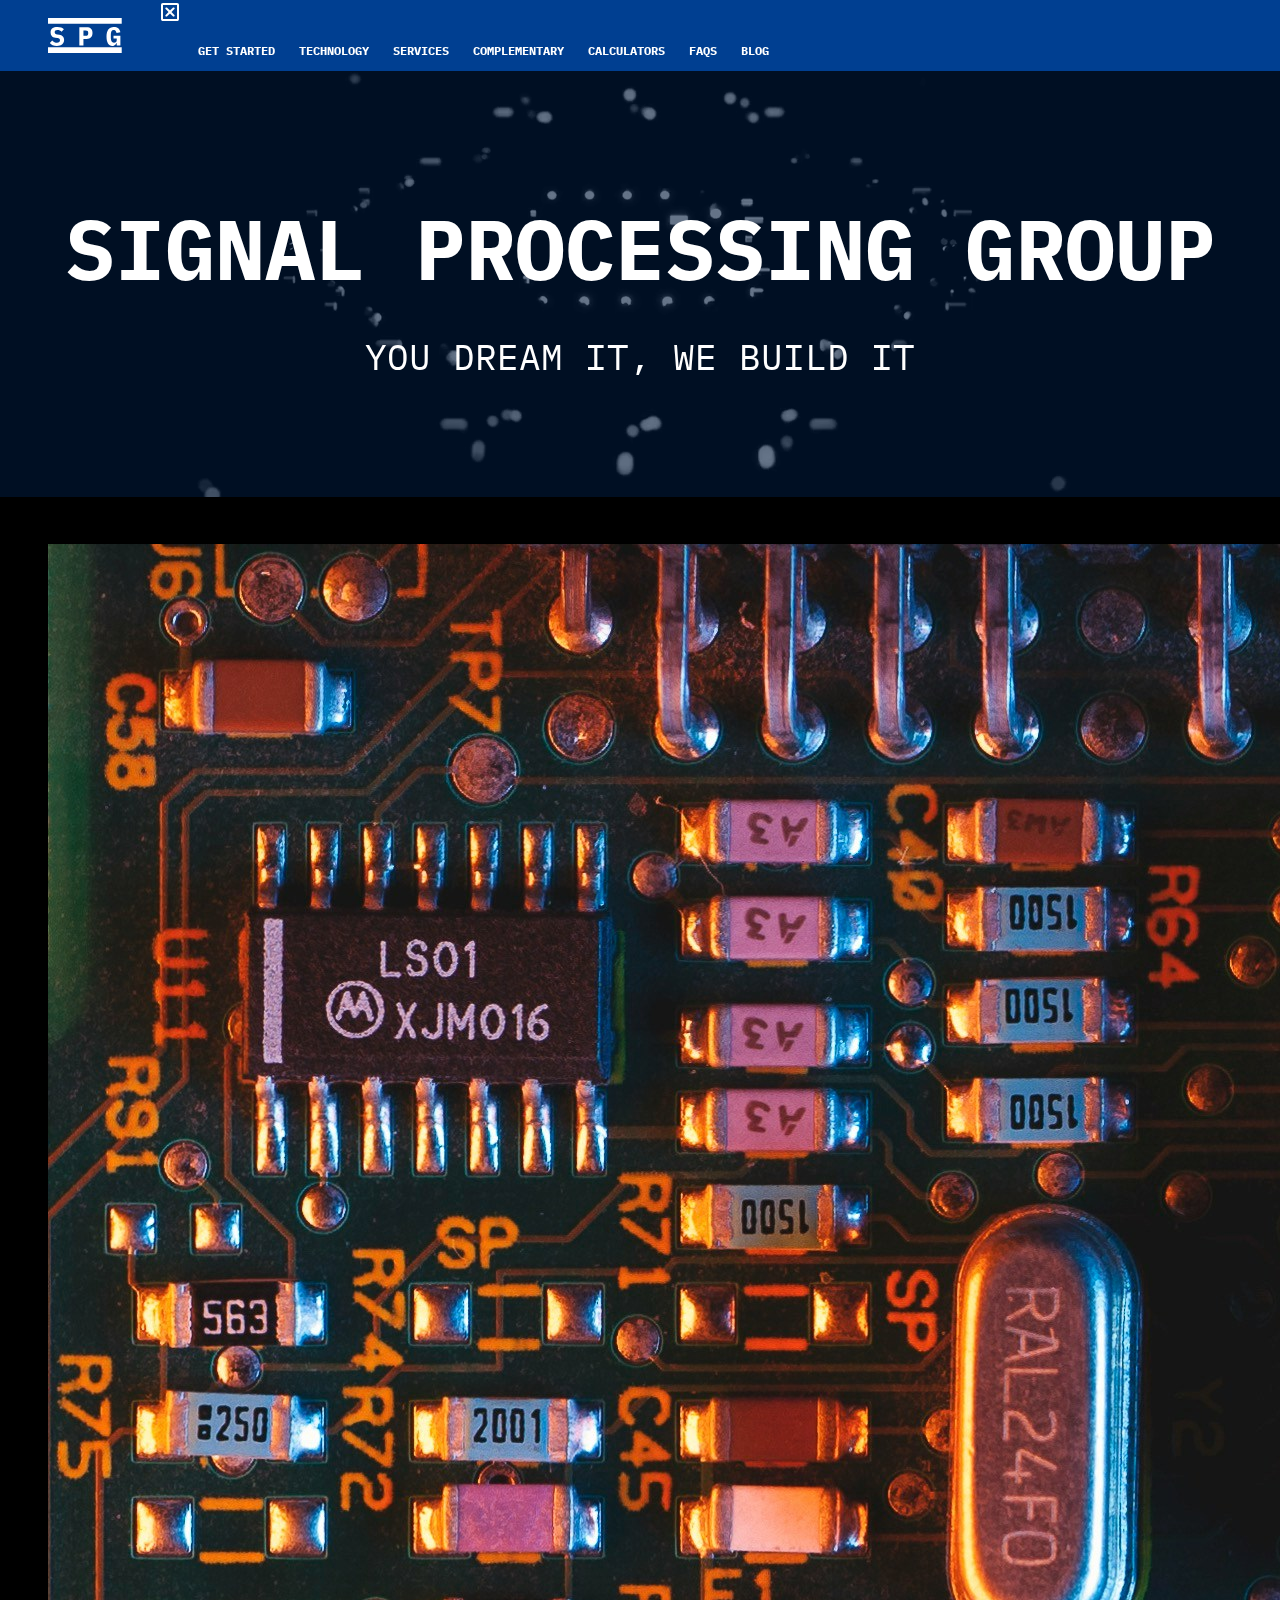
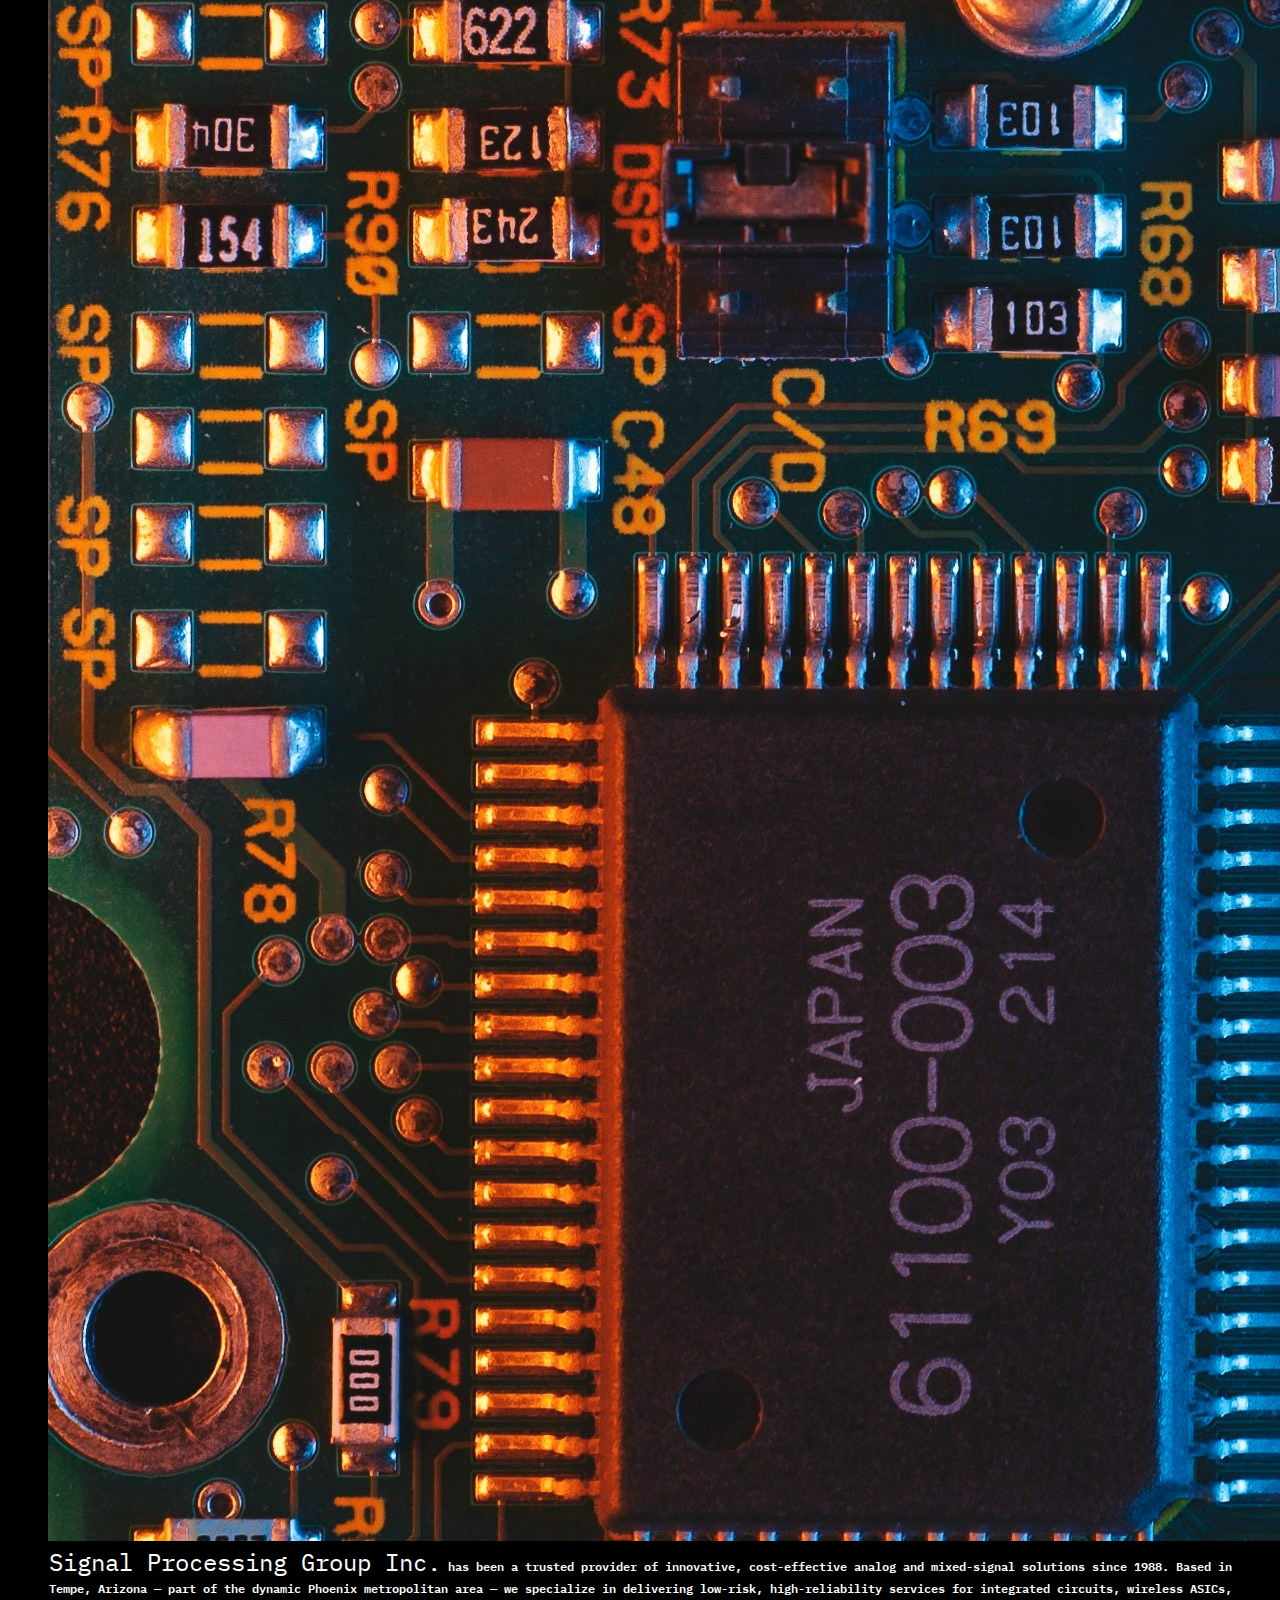
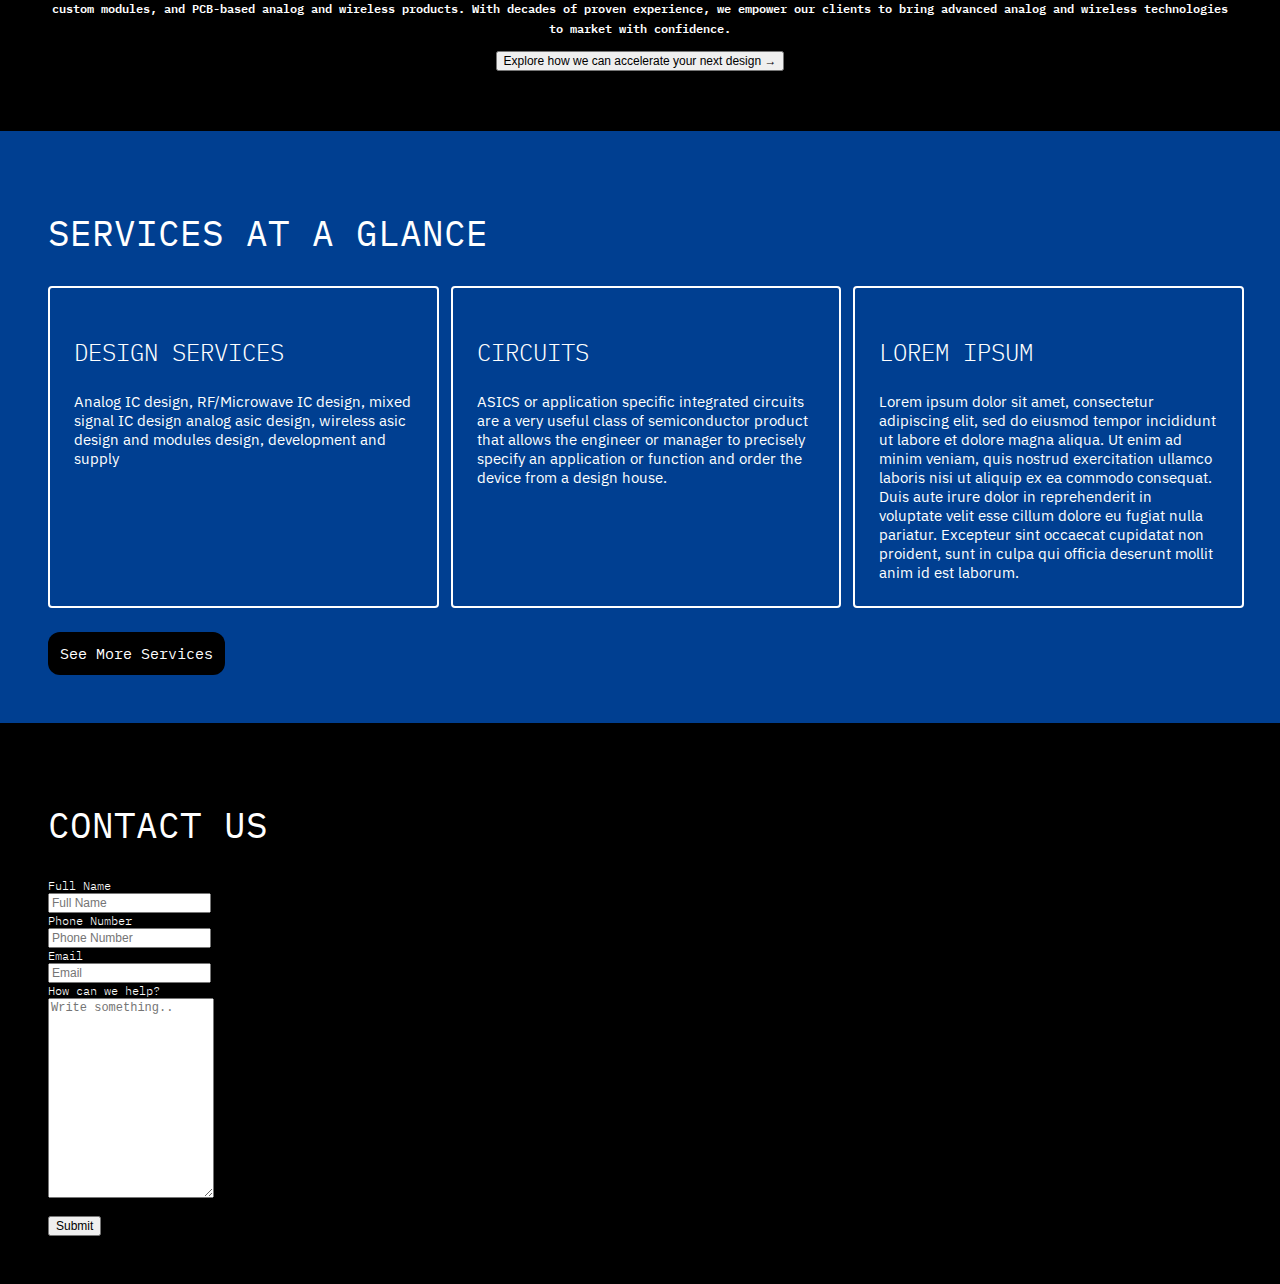
<file: v2.html>
<!DOCTYPE html>
<html lang="en">

<head>
    <meta charset="UTF-8">
    <meta name="viewport" content="width=device-width, initial-scale=1.0">
    <link rel="icon" type="image/x-icon" href="./assets/images/favicon.svg">
    <title>SPG: SIGNAL PROCESSING</title>
    <link rel="preconnect" href="https://fonts.googleapis.com">
    <link rel="preconnect" href="https://fonts.gstatic.com" crossorigin>
<link rel="stylesheet"
    href="https://fonts.googleapis.com/css2?family=Material+Symbols+Outlined:opsz,wght,FILL,GRAD@24,400,0,0&icon_names=call" />
    <link
        href="https://fonts.googleapis.com/css2?family=IBM+Plex+Mono:ital,wght@0,100;0,200;0,300;0,400;0,500;0,600;0,700;1,100;1,200;1,300;1,400;1,500;1,600;1,700&family=IBM+Plex+Sans:ital,wght@0,100..700;1,100..700&display=swap"
        rel="stylesheet">
    <link rel="stylesheet" href="./assets/styles.css" />
        <link rel="stylesheet" href="./assets/responsive.css" />
        <link rel="stylesheet" href="https://fonts.googleapis.com/css2?family=Material+Symbols+Rounded:opsz,wght,FILL,GRAD@20..48,100..700,0..1,-50..200&icon_names=disabled_by_default" />

</head>

<body>


    <div id="menu"><img src="./assets/images/menu.svg"/></div>

    <div class="navBar">
        <nav>
            <div id="logo"><img src="./assets/images/logoclassic.svg" /></div>
            <div id="navBar">
                <div id="closeIcon"><span class="material-symbols-rounded">
                    disabled_by_default
                </span></div>
                <ul class="ibm-plex-mono-bold">
                    <li><a href="javascript:void(0)">Get started</a></li>
                    <li><a href="javascript:void(0)">Technology</a></li>
                    <li><a href="javascript:void(0)">Services</a></li>
                    <li><a href="javascript:void(0)">Complementary</a></li>
                    <li><a href="javascript:void(0)">Calculators</a></li>
                    <li><a href="javascript:void(0)">FAQs</a></li>
                    <li><a href="javascript:void(0)">Blog</a></li>
                </ul>
            </div>
        </nav>
    </div>


    <div class="hero-overlay">
        background-color: #003F91;
        <div class="hero-text ibm-plex-mono-bold">

            SIGNAL PROCESSING GROUP

            <h2>YOU DREAM IT, WE BUILD IT</h2>

        </div>
    </div>
    <video class="hero-video" autoplay="true" loop="true">
        <source src="./assets/6754824-uhd_3840_2160_25fps.mp4" type="video/mp4">
        Your browser does not support the video tag.
    </video>

    </div>


    <div class="container">
        <section class="alternate-black">
            <div class="tagline content ibm-plex-mono-semibold">
                <!--ATTRIBUTION FOR IMAGE: DONE BY UMBERTO @ UNSPLASH https://unsplash.com/photos/blue-circuit-board-jXd2FSvcRr8 -->
                <div><img class="tagline-image" src="./assets/images/umberto-jXd2FSvcRr8-unsplash.jpg"></div>
                <div class="tagline-content"><span style="font-size: 2rem; font-weight:400;">Signal Processing Group Inc.</span>
            
                 has been a trusted provider of innovative, cost-effective analog and mixed-signal solutions
                since 1988. Based in Tempe, Arizona — part of the dynamic Phoenix metropolitan area — we specialize in delivering
                low-risk, high-reliability services for integrated circuits, wireless ASICs, custom modules, and PCB-based analog and
                wireless products. With decades of proven experience, we empower our clients to bring advanced analog and wireless
                technologies to market with confidence.

                <p><button>Explore how we can accelerate your next design →</button></p>
</div>
        </section>

        <section class="glance">
            <h2>SERVICES AT A GLANCE</h2>
            <div class="services-container">
                <div><h3>DESIGN SERVICES</h3>
                    Analog IC design, RF/Microwave IC design, mixed signal IC design
                    analog asic design, wireless asic design and modules design, development and supply</div>
                <div><h3>CIRCUITS</h3>
                    ASICS or application specific integrated circuits are a very useful class
                    of semiconductor product that allows the engineer or manager to precisely specify an
                    application or function and order the device from a design house.</div>
                <div><h3>LOREM IPSUM</h3>
                    Lorem ipsum dolor sit amet, consectetur adipiscing elit, sed do eiusmod tempor incididunt ut labore et dolore magna
                aliqua. Ut enim ad minim veniam, quis nostrud exercitation ullamco laboris nisi ut aliquip ex ea commodo consequat. Duis
                aute irure dolor in reprehenderit in voluptate velit esse cillum dolore eu fugiat nulla pariatur. Excepteur sint
                occaecat cupidatat non proident, sunt in culpa qui officia deserunt mollit anim id est laborum.</div>
            </div>

            <div><button class="seeMore">See More Services</button>
        </section>


    <footer>
        <div class="contact ibm-plex-mono-light">
            <h2>CONTACT US</h2>
            <form action="mailto: ishrat.lallmamode@gmail.com">
            
                <label for="fname">Full Name</label><br/>
                <input type="text" id="fullname" name="fullname" placeholder="Full Name"><br/>

                <label for="phonenumber">Phone Number</label><br />
                <input type="text" id="phonenumber" name="phonenumber" placeholder="Phone Number"><br/>

                <label for="email">Email</label><br />
                <input type="text" id="email" name="phonenumber" placeholder="Email"><br/>

       
                <label for="subject">How can we help?</label><br/>
                <textarea id="subject" name="content" placeholder="Write something.." style="height:200px"></textarea><br/>
            <br/>
                <input type="submit" value="Submit">
        </div>
        </div>
        </div>
        </div>

    </footer>


</body>

</html>
</file>
<file: index_g_files/style.css>
body{
    font-family: "Times New Roman", Times, serif;
}
:root{
    --whitecolor: #fff;
    --maincolor: #2C5595;
    --blackcolor: #000;
}

header{
    background-color: var(--whitecolor);
}
.top-header{
    width: 100%;
    background-color: var(--maincolor);
    padding: 16px 0;
}
.navbar-toggler:focus{
    outline: none;
    box-shadow: none;
}
.top-header ul{
    display: flex;
    align-items: center;
    justify-content: flex-end;
    margin: 0;
    padding: 0;
    list-style: none;
}
.top-header ul li {
    position: relative;
    font-size: 20px;
    line-height: 26px;
    color: #fff;
    padding: 0 10px;
    position: relative;
    font-family: "Times New Roman", Times, serif;
    font-weight: 400;
    text-decoration: none;
}
.top-header ul li a{
    font-size: 20px;
    
    color: #fff;
    text-decoration: none;
}
.top-header ul li::before{
    content: "";
    position: absolute;
    top: 50%;
    right: 0;
    width: 1px;
    height: 20px;
    background-color: var(--whitecolor);
    -webkit-ransform: translateY(-50%);
    -moz-transform: translateY(-50%);
    -ms-ransform: translateY(-50%);
    -o-transform: translateY(-50%);
    transform: translateY(-50%);
}
.top-header ul li:last-child::before{
    display: none;
}
.inner-header{
  position: relative;
}

header .bg-light{
    background-color: var(--whitecolor) !important;
}
header .bg-light .navbar-nav .nav-item .nav-link{
    font-size: 18px;
    font-weight: 400;
    color: var(--maincolor) ;
}
header .bg-light .navbar-nav .nav-item:last-child .nav-link{
    padding-right: 0;
}



/*********Banner Section *****************/

.banner-section{
    width: 100%;
  ;
    position: relative;
    /* background-position: left; */
}
.banner-section::before{
    content: "";
    position: absolute;
    left: 0;
    top: 0;
    width: 100%;
    height: 100%;
    background-color: rgba(44, 85, 149, 0.5);
}
.banner-section .item-section{
    position: absolute;
    top: 50%;
    transform: translateY(-50%);
}
.banner-section .txt-banner{
    font-size: 50px;
    color: var(--whitecolor);
    letter-spacing: 0;
    margin: 0;
}
.banner-section .title{
    font-size: 100px;
    font-weight: bold;
    color: var(--whitecolor);
    margin: 0;
}
.banner-section .sub-title{
    font-size: 55px;
    color: var(--whitecolor);
    letter-spacing: 0.5px;
    margin: 0;
    line-height: 1.2;
    text-align: left;
}


/**************** About Section ***************/
.about-section{
    padding: 50px 0;
}
.mainvd{
    max-width: 680px;
    margin: 0 auto;
}
.video-section{
    margin: 20px 0 30px;
}
.item-box{
    overflow: hidden;
    margin-top: 15px;
}
.item-box .img-thumbnail{
    border: 0;
    padding: 0;
    border-radius: 0;
}
.txt-ab{
    font-size: 30px;
    line-height: 30px;
    color: var(--maincolor);
}
.title-2{
    font-size: 40px;
    color: var(--maincolor);
    letter-spacing: 0;
    line-height: 40px;
    text-align: center;
    margin-bottom: 15px;
}
.sub-title{
    font-size: 22px;
    letter-spacing: 0;
    line-height: 26px;
    color: rgba(0, 0, 0, 0.75);
    text-align: center  ;
}
.btn.btn-primary{
    font-size: 22px;
    font-weight: 400;
    letter-spacing: 0;
    line-height: 30px;
    background-color: var(--maincolor);
    border-radius: 8px;
}

/*************** version-section ****************/

.version-section{
    background-repeat: no-repeat;
    object-fit: cover;
    padding: 40px 0;
    background-size: cover;
    background-position: center;

}
.version-section .vr-title{
    text-align: center;
    color: #fff;
    font-size: 40px;
    margin-bottom: 40px;
}
.inner-slider .owl-carousel .item{
    /* height: 540px; */
    background-repeat: no-repeat;
    background-size: cover;
    object-fit: cover;
    display: flex;
    align-items: center;
    padding: 40px 40px 50px;
    background-position: top center;
}
.inner-slider .owl-carousel .item .slider-top{
    width: 60%;
}
.inner-slider .owl-carousel .item .slider-top h3{
    font-size: 25px;
    line-height: 32px;
    color: var(--maincolor);
    font-weight: bold;
    letter-spacing: 0;
    margin-bottom: 20px;
}
.inner-slider .owl-carousel .item .slider-top p{
    font-size: 18px;
    color: var(--blackcolor);
    line-height: 26px;
    font-weight: 400;
    letter-spacing: 0;
}
.inner-slider .owl-carousel .owl-dots{
    position: absolute;
    bottom: 20px;
    left: 50%;
    -webkit-transform: translateX(-50%);
    -moz-transform: translateX(-50%);
    -o-transform: translateX(-50%);
    -ms-transform: translateX(-50%);
    transform: translateX(-50%);
}
.inner-slider .owl-carousel .owl-dots .owl-dot span{
    width: 16px;
    height: 16px;
    border-radius: 100px;
    border: 1px solid var(--maincolor);
    display: inline-block;
    margin-right: 10px;
}
.inner-slider .owl-carousel .owl-dots .owl-dot:last-child span{
    margin-right: 0;
}
.inner-slider .owl-carousel .owl-dots .owl-dot.active span{
    background-color: var(--maincolor);
}
.read-more{
    font-size: 20px;
    color: var(--maincolor);
    line-height: 30px;
    text-decoration: none;
    font-weight: 400;
    position: relative;
}
.read-more:hover{
    color: var(--maincolor);
}
.read-more::before{
    content: "";
    position: absolute;
    left: 0;
    bottom: -5px;
    width: 100%;
    height: 1px;
    background: var(--maincolor);
}
.lst-section{
    padding: 50px 0;
    background-color: var(--maincolor);
}
.custom-flex{
    align-items: center;
}
.lst-txt{
    font-size: 25px;
    color: var(--whitecolor);
    font-weight: 400;
    line-height: 37px;
    margin: 0;
}
.btn.btn-contact{
    font-size: 22px;
    font-weight: 400;
    color: var(--whitecolor);
    border-radius: 8px;
    border: 1px solid var(--whitecolor);
}
.btn.btn-contact:focus{
    outline: none;
    box-shadow: none;
}
.custom-flex .btn{
    float: right;
}



/************* Footer Css ****************/

.top-footer{
    background-color: var(--whitecolor);
    padding: 40px 0;
}
.footer-title{
    font-size: 18px;
    color: var(--maincolor);
    font-weight: bold;
    margin-bottom: 15px;
}

.quicklist{
    margin: 0;
    padding: 0;
    list-style: none;
}
.quicklist li a {
    font-size: 18px;
    color: var(--maincolor);
    text-decoration: none;
    line-height: 22px;
    margin-bottom: 5px;
    font-weight: 400;
    display: inline-block;
}
.quicklist li:last-child a{
    margin-bottom: 0;
}

.list2{
    margin: 0;
    padding: 0;
    list-style: none;
}
.list2 li{
    display: flex;
    margin-bottom: 10px;
}
.list2 li a span{
    display: inline-block;
    margin-right: 10px;
}
.list2 li a {
    font-size: 18px;
    color: var(--maincolor);
    line-height: 22px;
    text-decoration: none;
    display: flex;
    font-weight: 400;
}
.newletterForm .form-control{
    background-color: #F1F1F1;
    font-size: 16px;
    font-weight: 400;
    line-height: 30px;
    margin-bottom: 10px;
    box-shadow: 0 8px 6px -6px rgba(0, 0, 0, 0.2);
    border: 0;
    border-radius: 0;
}
.newletterForm .form-control:focus{
    outline: none;
    box-shadow: none;
}
.newletterForm .form-control::placeholder{
    color: rgba(0, 0, 0, 0.2);
}
.newletterForm .btn.btn-submit{
    font-size: 18px;
    color: var(--whitecolor);
    background-color: var(--maincolor);
    text-transform: uppercase;
    letter-spacing: 1px;
    font-weight: 400;
}
.newletterForm .btn.btn-submit:focus{
    outline: none;
    box-shadow: none;
}
.copyright{
    background-color: var(--maincolor);
}
.copyright-lsit{
    display: flex;
    align-items: center;
    justify-content: center;
    margin: 0;
    padding: 0;
    list-style: none;
}
.copyright-lsit li{
    padding: 10px;
    position: relative;
}
.copyright-lsit li:nth-child(2)::after{
    content: "";
    position: absolute;
    top: 50%;
    right: 0;
    width: 1px;
    height: 20px;
    background-color: var(--whitecolor);
    -webkit-transform: translateY(-50%);
    -moz-transform: translateY(-50%);
    -ms-transform: translateY(-50%);
    -o-transform: translateY(-50%);
    transform: translateY(-50%);
}
.copyright-lsit li a{
    font-size: 16px;
    color: var(--whitecolor);
    line-height: 24px;
    font-weight: 500;
    text-decoration: none;
}

.videoHero{
    width: 100%;
    background-color: black;
}

#videoOverlay{
    width: 100%;
        height: 500px;
    z-index: 50;
 background-color: var(--maincolor);
}

#videoText{
    position: relative; 
    top: 50%; 
    left: 50%; 
    transform: translate(-50%, -50%);
    font-size: 96px;
}

.hero-video{
    display: none; 
    width: 100%; 
    height: auto;
}
</file>
<file: index_g_files/responsive.css>
@media (max-width: 480px) {
    .top-header ul li{
        font-size: 13px;
    }
    .top-header ul li a{
        font-size: 13px;
    }
    header .bg-light .navbar-nav .nav-item .nav-link{
        font-size: 16px;
    }
    .banner-section{
        /* height: 400px; */
        /* padding: 30px 0; */
    }
    .video-section iframe{
        width: 100%;
    } 
    .banner-section .txt-banner{
        font-size: 18px;
    }
    .banner-section .title{
        font-size: 35px;
    }
    .banner-section .sub-title{
        font-size: 22px;
    }
    .txt-ab{
        font-size: 21px;
    }
    .title-2{
        font-size: 28px;
    }
    .sub-title, .btn.btn-primary{
        font-size: 18px;
    }
    .version-section .vr-title{
        font-size: 28px;
    }
    .inner-slider .owl-carousel .item{
        height: 100%;
    }
    .inner-slider .owl-carousel .item .slider-top{
        width: 100%;
    }
    .read-more{
        font-size: 18px;
    }
    .lst-txt{
        font-size: 20px;
    }
    .copyright-lsit{
        flex-direction: column;
    }
    .copyright-lsit li{
        padding: 5px 0;
    }
    .copyright-lsit li:nth-child(2)::after{
        display: none;
    }
    .footer-title{
        margin-top: 20px;
    }
    .custom-flex .btn{
        float: none;
        margin-top: 15px;
    }
    .btn.btn-contact{
        font-size: 18px;
    }
    .top-footer{
        padding-top: 0;
    }
    .inner-slider .owl-carousel .item{
        padding: 20px 20px 50px;
    }
}
        
/* Low resolution Tablets and iPads */
@media (min-width: 481px) and (max-width: 767px) {
    .banner-section{
        /* height: 420px; */
    }
    .video-section iframe{
        width: 100%;
    }
    .banner-section .txt-banner{
        font-size: 35px;
    }
    .banner-section .title{
        font-size: 60px;
    }
    .banner-section .sub-title{
        font-size: 40px;
    }
    .txt-ab{
        font-size: 25px;
    }
    .title-2{
        font-size: 32px;
    }
    .sub-title{
        font-size: 18px;
    }
    .btn.btn-primary{
        font-size: 18px;
    }
    .version-section .vr-title{
        font-size: 32px;
    }
    .inner-slider .owl-carousel .item .slider-top h3{
        font-size: 20px;
    }
    .inner-slider .owl-carousel .item .slider-top p{
        font-size: 16px;
    }
    .read-more{
        font-size: 17px;
    }
    .lst-txt{
        font-size: 18px;
    }
    .custom-flex .btn{
        float: none;
        margin-top: 20px;
    }
    .copyright-lsit{
        flex-direction: column;
    }
    .copyright-lsit li{
        padding: 5px 0;
    }
    .copyright-lsit li:nth-child(2)::after{
        display: none;
    }
}
        
/* Tablets iPads (Portrait) */
@media (min-width: 768px) and (max-width: 1024px){
  
}
    
/* Laptops and Desktops */
@media (min-width: 1025px) and (max-width: 1280px){
   
}
    
/* Big boi Monitors */
@media (min-width: 1281px) {
    .banner-section{
        /* height: 700px; */
    }
}
</file>
<file: assets/styles.css>
* {
    font-size: 12px; 
    box-sizing: border-box;
    --primary: #003F91; 
    --white: #fff; 
    --black: #000; 
    
  

}
/* the IBM fonts from Google*/

body{
    margin: 0; 
    padding: 0; 
    overflow-x: hidden;
    background-color: #003F91;
    
}

h1{
    font-size: 4rem;
        font-family: "IBM Plex Mono", monospace;
            font-weight: 600;
            font-style: normal;
}

h2 {
    font-size: 3rem; 
    font-family: "IBM Plex Mono", monospace;
        font-weight: 400;
        font-style: normal;
}

h3 {
    font-size: 2rem;
        font-family: "IBM Plex Mono", monospace;
            font-weight: 300;
            font-style: normal;
}


.ibm-plex-mono-light {
    font-family: "IBM Plex Mono", monospace;
    font-weight: 300;
    font-style: normal;
}

.ibm-plex-mono-regular {
    font-family: "IBM Plex Mono", monospace;
    font-weight: 400;
    font-style: normal;
}

.ibm-plex-mono-semibold {
    font-family: "IBM Plex Mono", monospace;
    font-weight: 600;
    font-style: normal;
}

.ibm-plex-mono-bold {
    font-family: "IBM Plex Mono", monospace;
    font-weight: 700;
    font-style: normal;
}

.ibm-plex-mono-thin-italic {
    font-family: "IBM Plex Mono", monospace;
    font-weight: 100;
    font-style: italic;
}


.ibm-plex-mono-bold-italic {
    font-family: "IBM Plex Mono", monospace;
    font-weight: 700;
    font-style: italic;
}

.ibm-plex-sans-body {
    font-family: "IBM Plex Sans", sans-serif;
    font-optical-sizing: auto;
    font-weight: 400;
    font-style: normal;
    font-variation-settings:
        "wdth" 100;
}



/* navigation */ 

.navBar{
    position: fixed; 
    top: 0px; 
    left: 0px; 
    width: 100%; 
    background-color: var(--primary);
    height: 48px; 
    margin-bottom: 48px;
    background-color: var(--primary);
    z-index: 10;
    border-bottom: var(--black) 1px solid;
}

nav { 
    display: flex; 
    flex-direction: row;
        flex-wrap: nowrap;
        justify-content: flex-start;
        align-items: center;
        align-content: space-between;
    width: 100vw; 
    margin-top: 0px; 
    margin-bottom: 14px;
    margin-right: auto; 
    margin-left: auto; 
    background-color: var(--primary);
    color: var(--white); 
    gap: 36px;
}

nav > div 
{
    flex-grow: 0 3;
        flex-shrink: 0;
        flex-basis: auto;
        align-self: auto;
        order: 0;
}



#logo{

    height: 36px; 
    margin-left: 48px;
    margin-top: auto; 
    margin-bottom: auto;

}

#logo > img {
    height: 100%; 
    object-fit: contain;
}

#menu{
    display: none; 
}

#navBar > ul{
        display: inline-flex;
            flex-direction: row;
            flex-wrap: nowrap;
            justify-content: center;
            align-items: center;
            align-content: space-between;
        font-family: "IBM Plex Mono", monospace;
        gap: 24px;
}

#navBar >ul > li { 
    display: block;
  flex-grow: 0;
  flex-shrink: 1;
  flex-basis: auto;
  align-self: auto;
  order: 0;
  font-size: 1.25rem;
}

#navBar> ul > li > a, a:hover, a:visited{
    color: var(--white);
    text-decoration: none;
    text-transform: uppercase;
}

/*content*/



/*footer*/

footer {

    display: grid; 
    grid-template-columns: 25% 25% 25% 25%;
    background-color: var(--black);
    font-family: "IBM Plex Sans", sans-serif;
    color: white; 
    padding: 48px;
}

.footer-title{
    text-transform: uppercase;
}

.quicklist >  li >  a, a:hover, a:visited{
    text-decoration: none;
    color: var(--white);
}

/* index */ 

.hero-overlay{
    position: absolute; 
    top: 47px; 
    left: 0px; 
    width: 100%; 
    height: 50vh;
    background-color: rgba(0, 25, 58, 0.6);
    padding: 0px; 
    z-index: 1;
}

.hero-text{
    position: relative;
    top: 50%; 
    transform: translateY(-50%);
    text-align: center;
    color: white; 
    font-size: 7rem;
}

.hero-video{
    width: 100%; 
    height: 50vh; 
    object-fit: cover;
    margin: 0px;
    z-index: -10;
    background-color: #003F91;
    margin-top:47px;
    margin-bottom: -5px; 


}

/* index content */ 

.container{
    margin: 0 auto;
}


.alternate-black{
    background-color: var(--black);
    color: var(--white);
}

.tagline{
    color: white; 
    font-size: 4rem; 
    text-align: center;
}

.content { 
    padding: 48px; 
}

.glance{
    background-color: #003F91;
    padding: 48px; 
    margin: 0 auto; 
    color: white; 
}

.services-container{
    display: grid; 
    grid-template-columns: 33% 33% 33%;
    gap: 12px; 
    margin: 0 auto; 

}

.services-container > div {
    border-radius: 4px;
    border: var(--white) 2px solid; 
    color: white; 
    font-size: 1.25rem;
        font-family: "IBM Plex Sans", sans-serif;
    padding: 24px;
}

.seeMore{
    margin-top: 24px;
    background-color: var(--black);
    color: white; 
    font-size: 1.25rem; 
    border-radius: 12px;
    font-family: "IBM Plex Mono", monospace;
            font-optical-sizing: auto;
        font-weight: 400;
        font-style: normal;
        font-variation-settings:
            "wdth" 100;
    padding: 12px; 

    border: 0px solid; 

}
</file>
<file: assets/responsive.css>
@media only screen and (max-width: 600px) {
nav {
        display: none; 
        width: 100vw;
        height: 70px;
        margin-top: 0px;
        margin-bottom: 14px;
        margin-right: auto;
        margin-left: auto;
        padding: 10px;
        background-color: var(--primary);
        color: var(--white);
    }

    footer {
        width: 100vw;
        background-color: var(--primary);
        color: var(--white);
        
    }

    #logo {
        display: none; 
    }
        #menu {
            display: none;
            height: 100%;
            width: 150px;
            background-image: url('./images/menu.svg');
            background-repeat: no-repeat;
            background-size: auto 50px;
            margin-left: 28px;
        }
}
</file>
